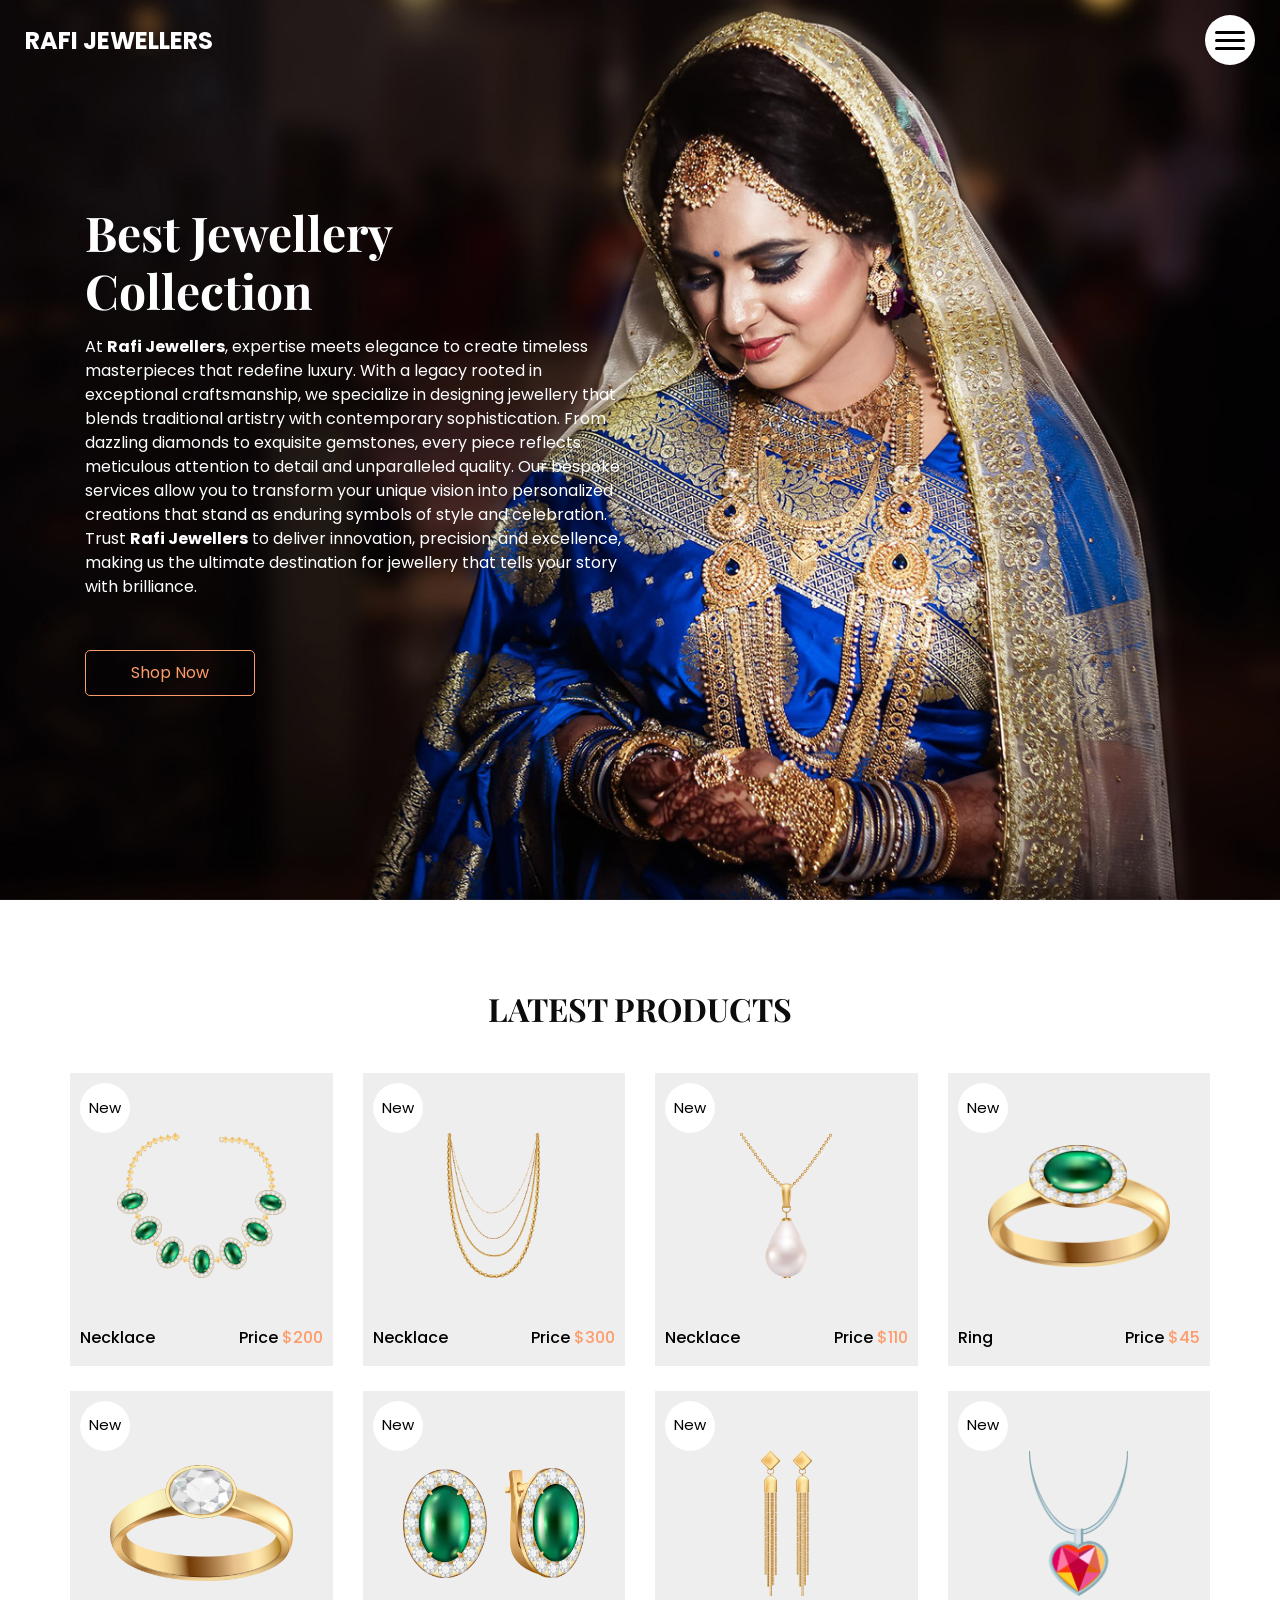
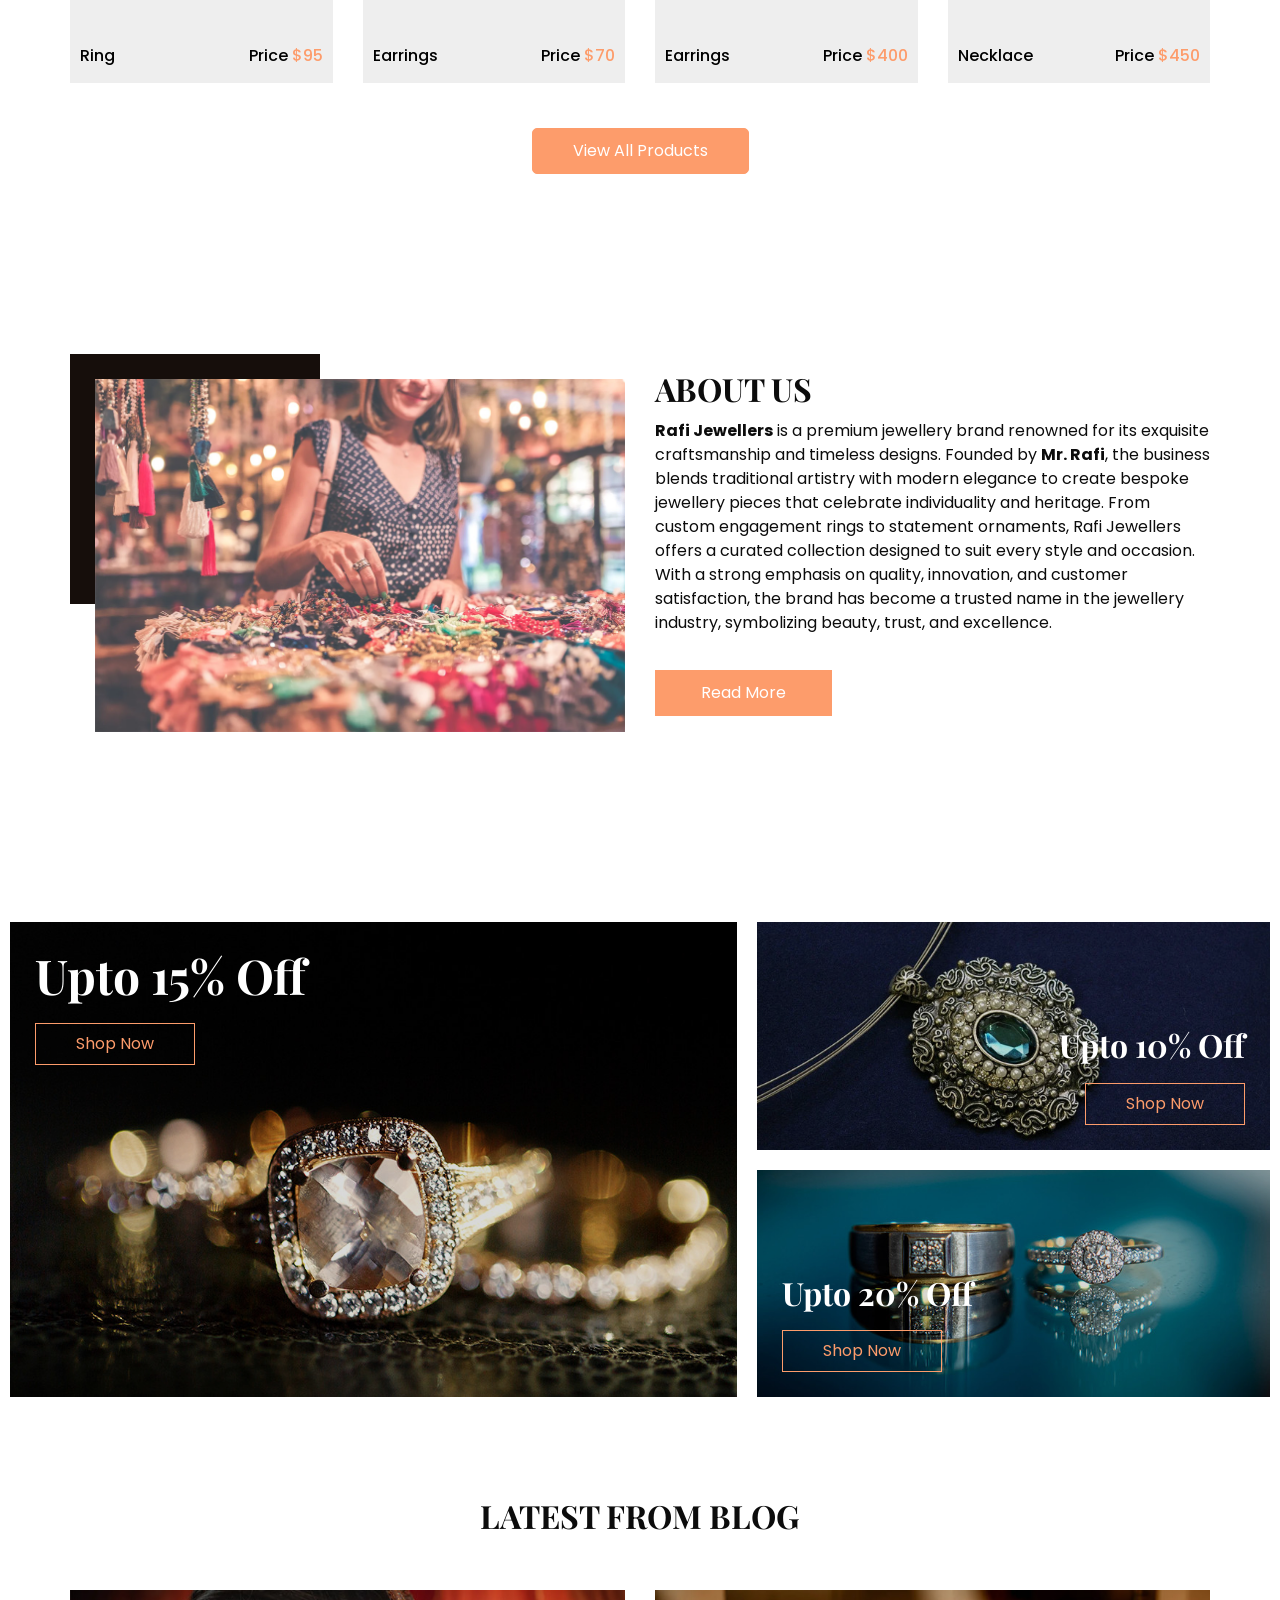
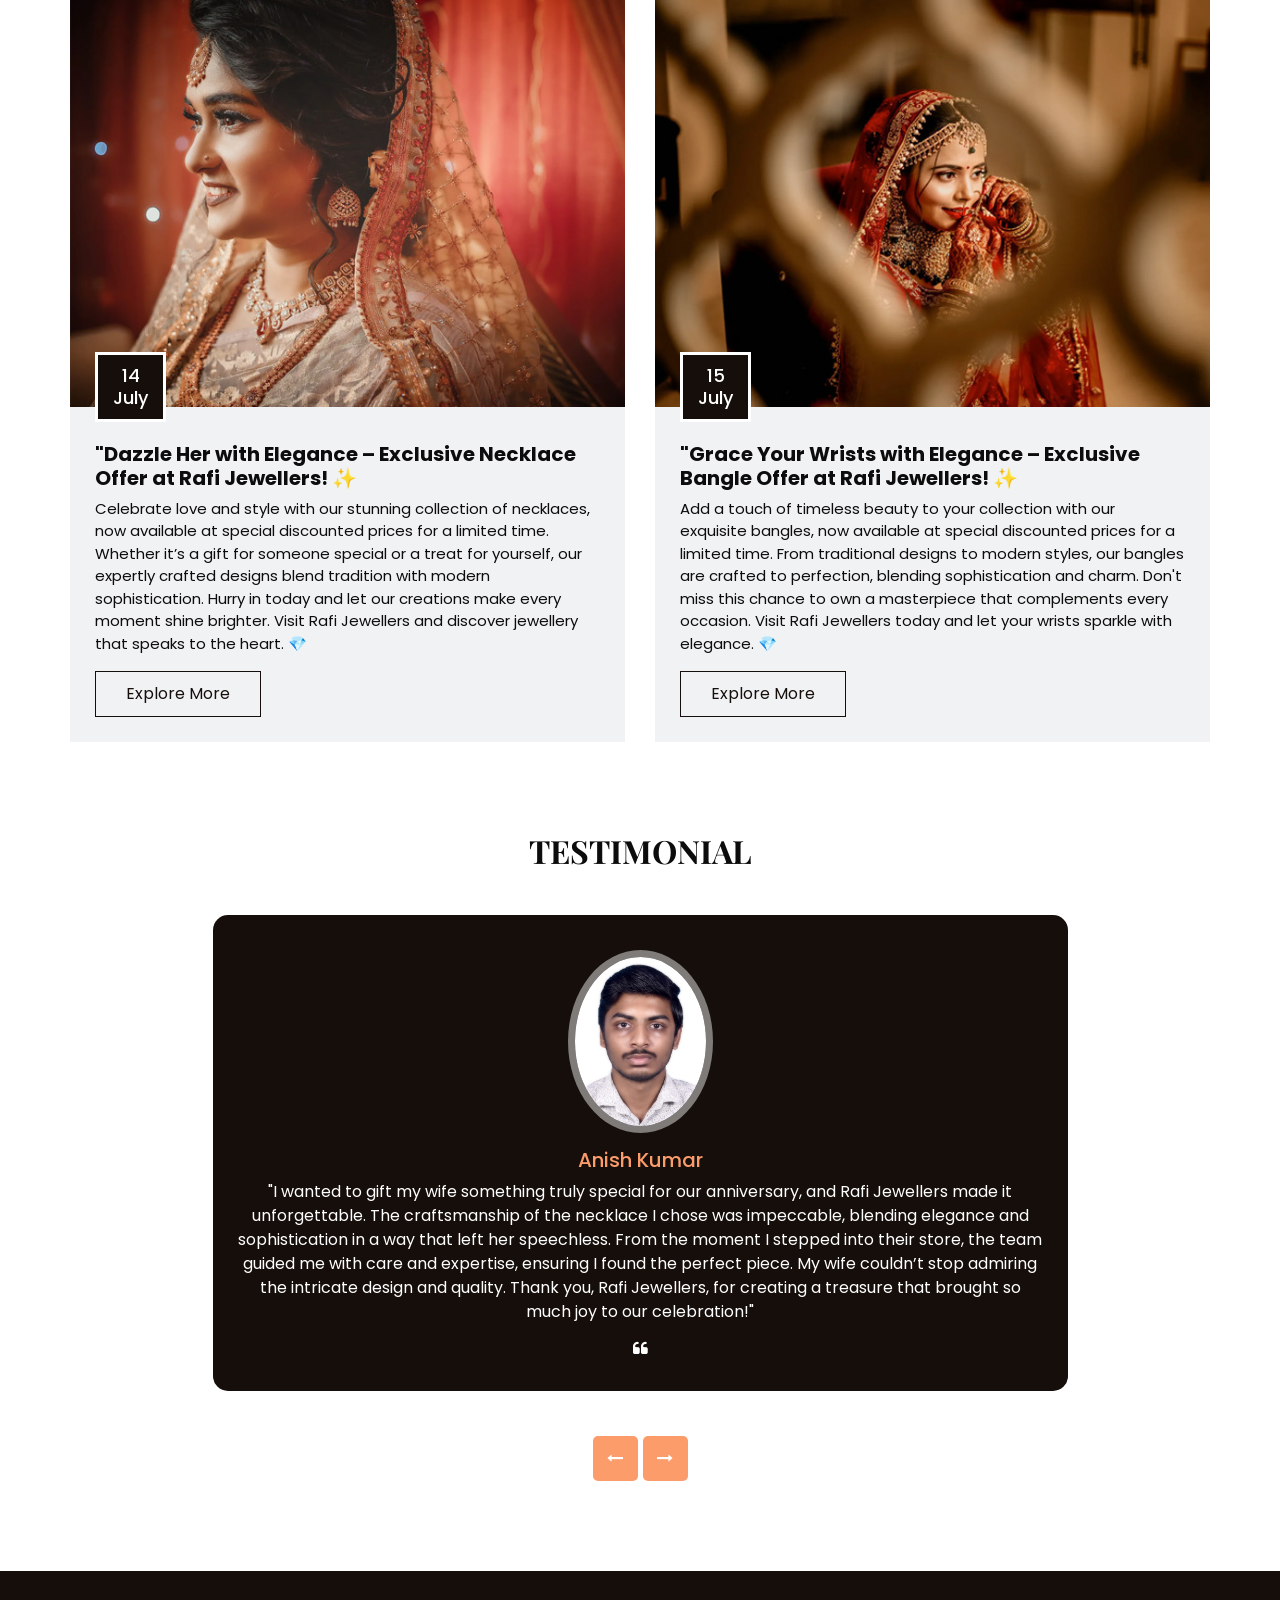
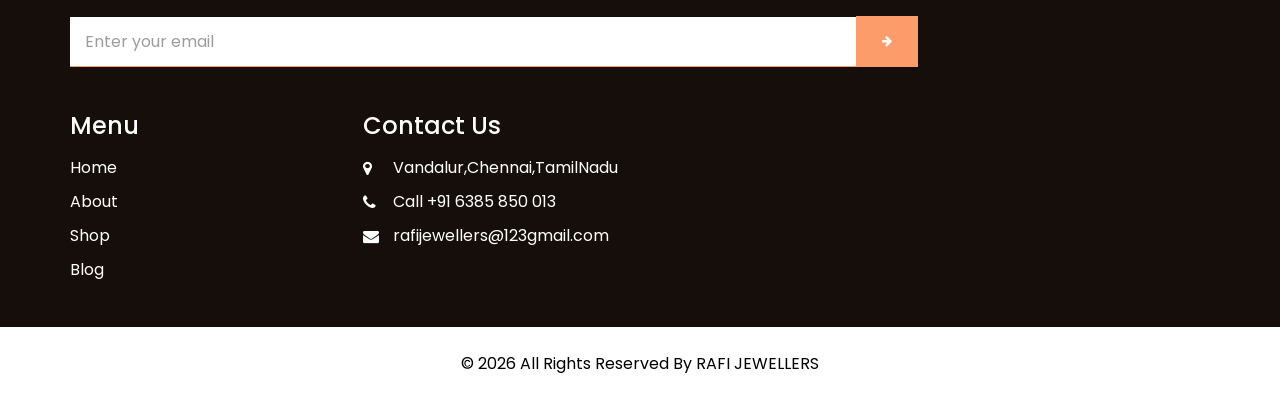
<file: RAFI JEWELLERY/RAFI JEWELLERY FRONTEND/index.html>
<!DOCTYPE html>
<html>

<head>
  <!-- Basic -->
  <meta charset="utf-8" />
  <meta http-equiv="X-UA-Compatible" content="IE=edge" />
  <!-- Mobile Metas -->
  <meta name="viewport" content="width=device-width, initial-scale=1, shrink-to-fit=no" />
  <!-- Site Metas -->
  <link rel="icon" href="images/favicon.png" type="image/gif" />
  <meta name="keywords" content="" />
  <meta name="description" content="" />
  <meta name="author" content="" />

  <title>RAFI JEWELLERS</title>

  <!-- bootstrap core css -->
  <link rel="stylesheet" type="text/css" href="css/bootstrap.css" />
  <!-- font awesome style -->
  <link href="css/font-awesome.min.css" rel="stylesheet" />
  <!-- Custom styles for this template -->
  <link href="css/style.css" rel="stylesheet" />
  <!-- responsive style -->
  <link href="css/responsive.css" rel="stylesheet" />

</head>

<body>

  <!-- header section strats -->
  <header class="header_section">
    <div class="container-fluid">
      <nav class="navbar navbar-expand-lg custom_nav-container">
        <a class="navbar-brand" href="index.html">
          <span>
            RAFI JEWELLERS
          </span>
        </a>
        <div class="" id="">

          <div class="custom_menu-btn">
            <button onclick="openNav()">
              <span class="s-1"> </span>
              <span class="s-2"> </span>
              <span class="s-3"> </span>
            </button>
            <div id="myNav" class="overlay">
              <div class="overlay-content">
                <a href="index.html">Home</a>
                <a href="about.html">About</a>
                <a href="shop.html">Shop</a>
                <a href="blog.html">Blog</a>
              </div>
            </div>
          </div>

        </div>
      </nav>
    </div>
  </header>
  <!-- end header section -->

  <!-- slider section -->
  <section class="slider_section position-relative">
    <div class="slider_bg_box">
      <img src="images/slider-bg.jpg" alt="">
    </div>
    <div class="slider_bg"></div>
    <div class="container">
      <div class="col-md-9 col-lg-8">
        <div class="detail-box">
          <h1>
            Best Jewellery
            <br> Collection
          </h1>
          <p>
            At <strong>Rafi Jewellers</strong>, expertise meets elegance to create timeless masterpieces that redefine luxury. With a legacy rooted in exceptional craftsmanship, we specialize in designing jewellery that blends traditional artistry with contemporary sophistication. From dazzling diamonds to exquisite gemstones, every piece reflects meticulous attention to detail and unparalleled quality. Our bespoke services allow you to transform your unique vision into personalized creations that stand as enduring symbols of style and celebration. Trust <strong>Rafi Jewellers</strong> to deliver innovation, precision, and excellence, making us the ultimate destination for jewellery that tells your story with brilliance.
          </p>
          <div>
            <a href="shop.html" class="slider-link">
              Shop Now
            </a>
          </div>
        </div>
      </div>
    </div>
  </section>
  <!-- end slider section -->

  <!-- shop section -->

  <section class="shop_section layout_padding">
    <div class="container">
      <div class="heading_container heading_center">
        <h2>
          Latest Products
        </h2>
      </div>
      <div class="row">
        <div class="col-sm-6 col-md-4 col-lg-3">
          <div class="box">
            <a href="">
              <div class="img-box">
                <img src="images/p1.png" alt="">
              </div>
              <div class="detail-box">
                <h6>
                  Necklace
                </h6>
                <h6>
                  Price
                  <span>
                    $200
                  </span>
                </h6>
              </div>
              <div class="new">
                <span>
                  New
                </span>
              </div>
            </a>
          </div>
        </div>
        <div class="col-sm-6 col-md-4 col-lg-3">
          <div class="box">
            <a href="">
              <div class="img-box">
                <img src="images/p2.png" alt="">
              </div>
              <div class="detail-box">
                <h6>
                  Necklace
                </h6>
                <h6>
                  Price
                  <span>
                    $300
                  </span>
                </h6>
              </div>
              <div class="new">
                <span>
                  New
                </span>
              </div>
            </a>
          </div>
        </div>
        <div class="col-sm-6 col-md-4 col-lg-3">
          <div class="box">
            <a href="">
              <div class="img-box">
                <img src="images/p3.png" alt="">
              </div>
              <div class="detail-box">
                <h6>
                  Necklace
                </h6>
                <h6>
                  Price
                  <span>
                    $110
                  </span>
                </h6>
              </div>
              <div class="new">
                <span>
                  New
                </span>
              </div>
            </a>
          </div>
        </div>
        <div class="col-sm-6 col-md-4 col-lg-3">
          <div class="box">
            <a href="">
              <div class="img-box">
                <img src="images/p4.png" alt="">
              </div>
              <div class="detail-box">
                <h6>
                  Ring
                </h6>
                <h6>
                  Price
                  <span>
                    $45
                  </span>
                </h6>
              </div>
              <div class="new">
                <span>
                  New
                </span>
              </div>
            </a>
          </div>
        </div>
        <div class="col-sm-6 col-md-4 col-lg-3">
          <div class="box">
            <a href="">
              <div class="img-box">
                <img src="images/p5.png" alt="">
              </div>
              <div class="detail-box">
                <h6>
                  Ring
                </h6>
                <h6>
                  Price
                  <span>
                    $95
                  </span>
                </h6>
              </div>
              <div class="new">
                <span>
                  New
                </span>
              </div>
            </a>
          </div>
        </div>
        <div class="col-sm-6 col-md-4 col-lg-3">
          <div class="box">
            <a href="">
              <div class="img-box">
                <img src="images/p6.png" alt="">
              </div>
              <div class="detail-box">
                <h6>
                  Earrings
                </h6>
                <h6>
                  Price
                  <span>
                    $70
                  </span>
                </h6>
              </div>
              <div class="new">
                <span>
                  New
                </span>
              </div>
            </a>
          </div>
        </div>
        <div class="col-sm-6 col-md-4 col-lg-3">
          <div class="box">
            <a href="">
              <div class="img-box">
                <img src="images/p7.png" alt="">
              </div>
              <div class="detail-box">
                <h6>
                  Earrings
                </h6>
                <h6>
                  Price
                  <span>
                    $400
                  </span>
                </h6>
              </div>
              <div class="new">
                <span>
                  New
                </span>
              </div>
            </a>
          </div>
        </div>
        <div class="col-sm-6 col-md-4 col-lg-3">
          <div class="box">
            <a href="">
              <div class="img-box">
                <img src="images/p8.png" alt="">
              </div>
              <div class="detail-box">
                <h6>
                  Necklace
                </h6>
                <h6>
                  Price
                  <span>
                    $450
                  </span>
                </h6>
              </div>
              <div class="new">
                <span>
                  New
                </span>
              </div>
            </a>
          </div>
        </div>
      </div>
      <div class="btn-box">
        <a href="shop.html">
          View All Products
        </a>
      </div>
    </div>
  </section>

  <!-- end shop section -->
  <!-- about section -->

  <section class="about_section  layout_padding">
    <div class="container">
      <div class="row">
        <div class="col-md-6">
          <div class="img-box">
            <img src="images/about-img.jpg" alt="">
          </div>
        </div>
        <div class="col-md-6">
          <div class="detail-box">
            <div class="heading_container">
              <h2>
                About Us
              </h2>
            </div>
            <p>
              <strong>Rafi Jewellers</strong> is a premium jewellery brand renowned for its exquisite craftsmanship and timeless designs. Founded by <strong>Mr. Rafi</strong>, the business blends traditional artistry with modern elegance to create bespoke jewellery pieces that celebrate individuality and heritage. From custom engagement rings to statement ornaments, Rafi Jewellers offers a curated collection designed to suit every style and occasion. With a strong emphasis on quality, innovation, and customer satisfaction, the brand has become a trusted name in the jewellery industry, symbolizing beauty, trust, and excellence.
            </p>
            <a href="aboutOwner.html">
              Read More
            </a>

          </div>
        </div>
      </div>
    </div>
  </section>

  <!-- end about section -->
  
  <!-- offer section -->

  <section class="offer_section layout_padding">
    <div class="container-fluid">
      <div class="row">
        <div class="col-md-7 px-0">
          <div class="box offer-box1">
            <img src="images/o1.jpg" alt="">
            <div class="detail-box">
              <h2>
                Upto 15% Off
              </h2>
              <a href="shop.html">
                Shop Now
              </a>
            </div>
          </div>
        </div>
        <div class="col-md-5 px-0">
          <div class="box offer-box2">
            <img src="images/o2.jpg" alt="">
            <div class="detail-box">
              <h2>
                Upto 10% Off
              </h2>
              <a href="shop.html">
                Shop Now
              </a>
            </div>
          </div>
          <div class="box offer-box3">
            <img src="images/o3.jpg" alt="">
            <div class="detail-box">
              <h2>
                Upto 20% Off
              </h2>
              <a href="shop.html">
                Shop Now
              </a>
            </div>
          </div>
        </div>
      </div>
    </div>
  </section>

  <!-- end offer section -->

  <!-- blog section -->

  <section class="blog_section ">
    <div class="container">
      <div class="heading_container">
        <h2>
          Latest From Blog
        </h2>
      </div>
      <div class="row">
        <div class="col-md-6">
          <div class="box">
            <div class="img-box">
              <img src="images/b2.jpg" alt="">
              <h4 class="blog_date">
                14 <br>
                July
              </h4>
            </div>
            <div class="detail-box">
              <h5>
                "Dazzle Her with Elegance – Exclusive Necklace Offer at Rafi Jewellers! ✨
              </h5>
              <p>
                Celebrate love and style with our stunning collection of necklaces, now available at special discounted prices for a limited time. Whether it’s a gift for someone special or a treat for yourself, our expertly crafted designs blend tradition with modern sophistication.

Hurry in today and let our creations make every moment shine brighter. Visit Rafi Jewellers and discover jewellery that speaks to the heart. 💎
              </p>
              <a href="shop.html">
                Explore More
              </a>
            </div>
          </div>
        </div>
        <div class="col-md-6">
          <div class="box">
            <div class="img-box">
              <img src="images/b1.jpg" alt="">
              <h4 class="blog_date">
                15 <br>
                July
              </h4>
            </div>
            <div class="detail-box">
              <h5>
                "Grace Your Wrists with Elegance – Exclusive Bangle Offer at Rafi Jewellers! ✨
              </h5>
              <p>
                Add a touch of timeless beauty to your collection with our exquisite bangles, now available at special discounted prices for a limited time. From traditional designs to modern styles, our bangles are crafted to perfection, blending sophistication and charm.

                Don't miss this chance to own a masterpiece that complements every occasion. Visit Rafi Jewellers today and let your wrists sparkle with elegance. 💎
              </p>
              <a href="shop.html">
                Explore More
              </a>
            </div>
          </div>
        </div>
      </div>
    </div>
  </section>

  <!-- end blog section -->

  <!-- client section -->

  <section class="client_section layout_padding">
    <div class="container">
      <div class="heading_container">
        <h2>
          Testimonial
        </h2>
      </div>
      <div id="carouselExample2Controls" class="carousel slide" data-ride="carousel">
        <div class="carousel-inner">
          <div class="carousel-item active">
            <div class="row">
              <div class="col-md-11 col-lg-10 mx-auto">
                <div class="box">
                  <div class="img-box">
                    <img src="images/220081601007.jpeg.jpg" alt="" />
                  </div>
                  <div class="detail-box">
                    <div class="name">
                      <h6>
                        Anish Kumar
                      </h6>
                    </div>
                    <p>
                      "I wanted to gift my wife something truly special for our anniversary, and Rafi Jewellers made it unforgettable. The craftsmanship of the necklace I chose was impeccable, blending elegance and sophistication in a way that left her speechless. From the moment I stepped into their store, the team guided me with care and expertise, ensuring I found the perfect piece. My wife couldn’t stop admiring the intricate design and quality. Thank you, Rafi Jewellers, for creating a treasure that brought so much joy to our celebration!"
                    </p>
                    <i class="fa fa-quote-left" aria-hidden="true"></i>
                  </div>
                </div>
              </div>
            </div>
          </div>
          <div class="carousel-item">
            <div class="row">
              <div class="col-md-11 col-lg-10 mx-auto">
                <div class="box">
                  <div class="img-box">
                    <img src="images/220081601066.jpeg.jpg" alt="" />
                  </div>
                  <div class="detail-box">
                    <div class="name">
                      <h6>
                        Syed Suhail Ahmed
                      </h6>
                    </div>
                    <p>
                      "I wanted to gift my wife something truly special for our anniversary, and Rafi Jewellers made it unforgettable. The craftsmanship of the necklace I chose was impeccable, blending elegance and sophistication in a way that left her speechless. From the moment I stepped into their store, the team guided me with care and expertise, ensuring I found the perfect piece. My wife couldn’t stop admiring the intricate design and quality. Thank you, Rafi Jewellers, for creating a treasure that brought so much joy to our celebration!"
                    </p>
                    <i class="fa fa-quote-left" aria-hidden="true"></i>
                  </div>
                </div>
              </div>
            </div>
          </div>
          <div class="carousel-item">
            <div class="row">
              <div class="col-md-11 col-lg-10 mx-auto">
                <div class="box">
                  <div class="img-box">
                    <img src="images/Faadhil.png" alt="" />
                  </div>
                  <div class="detail-box">
                    <div class="name">
                      <h6>
                        Faadhil
                      </h6>
                    </div>
                    <p>
                      "I wanted to gift my wife something truly special for our anniversary, and Rafi Jewellers made it unforgettable. The craftsmanship of the necklace I chose was impeccable, blending elegance and sophistication in a way that left her speechless. From the moment I stepped into their store, the team guided me with care and expertise, ensuring I found the perfect piece. My wife couldn’t stop admiring the intricate design and quality. Thank you, Rafi Jewellers, for creating a treasure that brought so much joy to our celebration!"
                    </p>
                    <i class="fa fa-quote-left" aria-hidden="true"></i>
                  </div>
                </div>
              </div>
            </div>
          </div>
        </div>
        <div class="carousel_btn-container">
          <a class="carousel-control-prev" href="#carouselExample2Controls" role="button" data-slide="prev">
            <i class="fa fa-long-arrow-left" aria-hidden="true"></i>
            <span class="sr-only">Previous</span>
          </a>
          <a class="carousel-control-next" href="#carouselExample2Controls" role="button" data-slide="next">
            <i class="fa fa-long-arrow-right" aria-hidden="true"></i>
            <span class="sr-only">Next</span>
          </a>
        </div>
      </div>
    </div>
  </section>

  <!-- end client section -->
  
  <!-- info section -->
  <section class="info_section layout_padding2">
    <div class="container">
      <div class="row info_form_social_row">
        <div class="col-md-8 col-lg-9">
          <div class="info_form" >
            <form action="">
              <input style="color: black !important;" id="lolInput" type="email" required="@" placeholder="Enter your email">
              <button id="lol" onclick="alertMessage()">
                <i class="fa fa-arrow-right" aria-hidden="true"></i>
              </button>
            </form>
            <script>
                function alertMessage()
                {
                    var lolButton=document.getElementById("lol")
                    var lolInput=document.getElementById("lolInput").value
                    if(lolInput==="")
                    {
                        alert("pls enter your Email")
                    }
                    else
                    {
                        
                       alert(`Dear response We got your response from ${lolInput}.Our Team will get back to you shortly `)

                            
                        
                    }
                }
                    
            </script>
          </div>
        </div>
      </div>
      <div class="row info_main_row">
        <div class="col-md-6 col-lg-3">
          <div class="info_links">
            <h4>
              Menu
            </h4>
            <div class="info_links_menu">
              <a href="index.html">Home</a>
              <a href="about.html">About</a>
              <a href="shop.html">Shop</a>
              <a href="blog.html">Blog</a>
            </div>
          </div>
        </div>
     
       
        <div class="col-md-6 col-lg-3">
          <h4>
            Contact Us
          </h4>
          <div class="info_contact">
            <a href="">
              <i class="fa fa-map-marker" aria-hidden="true"></i>
              <span>
                Vandalur,Chennai,TamilNadu
              </span>
            </a>
            <a href="">
              <i class="fa fa-phone" aria-hidden="true"></i>
              <span>
                Call +91 6385 850 013
              </span>
            </a>
            <a href="">
              <i class="fa fa-envelope"></i>
              <span>
                rafijewellers@123gmail.com
              </span>
            </a>
          </div>
        </div>
      </div>
    </div>
  </section>

  <!-- end info_section -->


  <!-- footer section -->
  <footer class="footer_section">
    <div class="container">
      <p>
        &copy; <span id="displayYear"></span> All Rights Reserved By RAFI JEWELLERS
       
      </p>
    </div>
  </footer>
  <!-- footer section -->


  <!-- jQery -->
  <script src="js/jquery-3.4.1.min.js"></script>
  <!-- bootstrap js -->
  <script src="js/bootstrap.js"></script>
  <!-- custom js -->
  <script src="js/custom.js"></script>

</body>

</html>
</body>
</html>
</file>
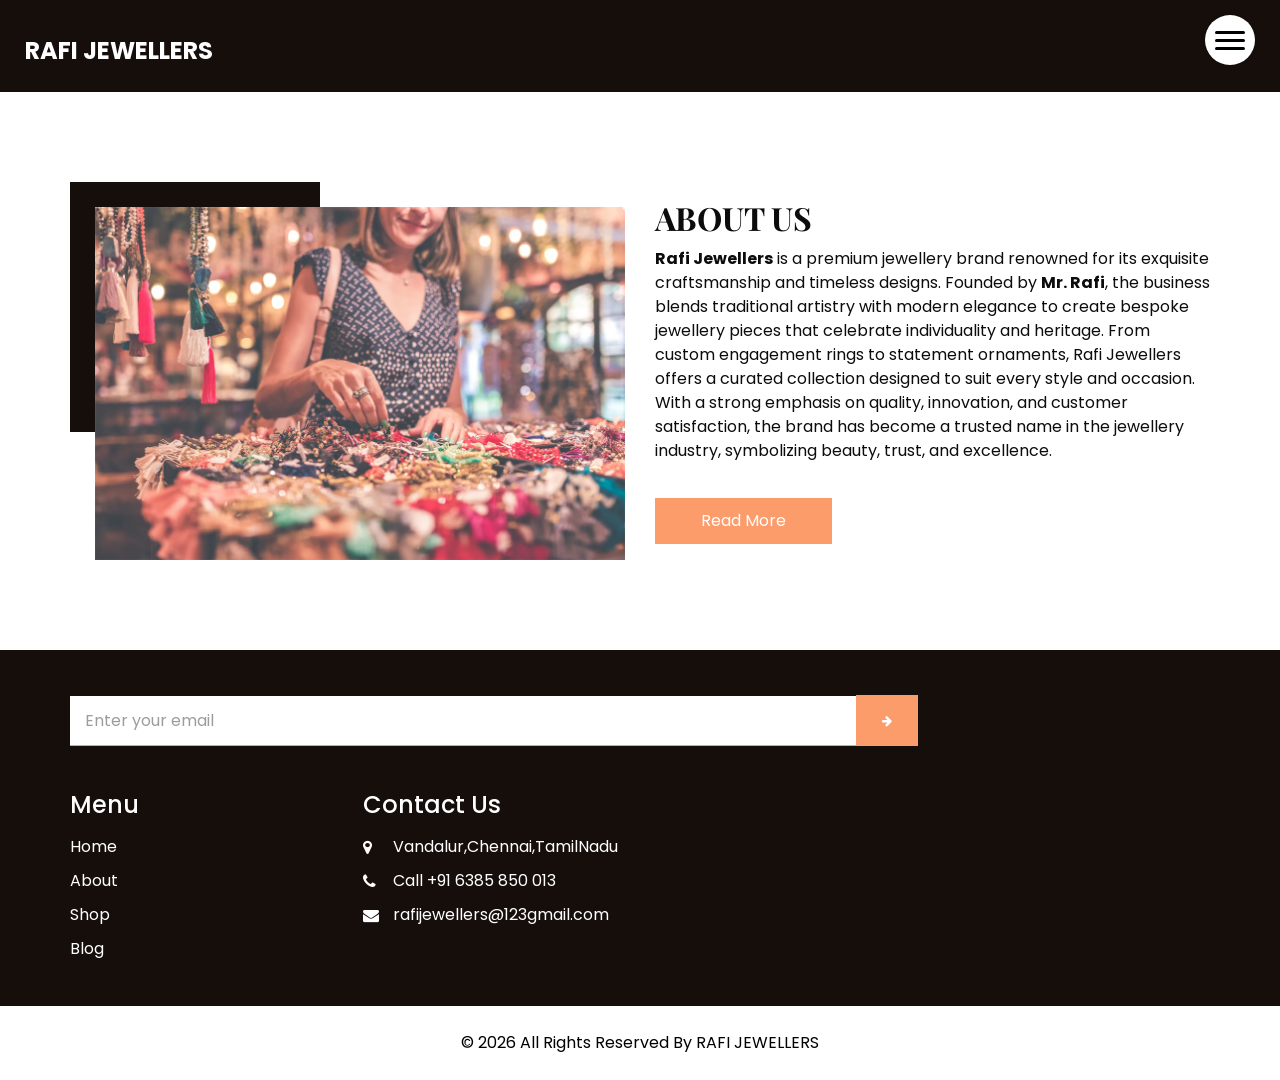
<file: RAFI JEWELLERY/RAFI JEWELLERY FRONTEND/about.html>
<!DOCTYPE html>
<html>

<head>
  <!-- Basic -->
  <meta charset="utf-8" />
  <meta http-equiv="X-UA-Compatible" content="IE=edge" />
  <!-- Mobile Metas -->
  <meta name="viewport" content="width=device-width, initial-scale=1, shrink-to-fit=no" />
  <!-- Site Metas -->
  <link rel="icon" href="images/favicon.png" type="image/gif" />
  <meta name="keywords" content="" />
  <meta name="description" content="" />
  <meta name="author" content="" />

  <title>RAFI JEWELLERS</title>

  <!-- bootstrap core css -->
  <link rel="stylesheet" type="text/css" href="css/bootstrap.css" />
  <!-- font awesome style -->
  <link href="css/font-awesome.min.css" rel="stylesheet" />
  <!-- Custom styles for this template -->
  <link href="css/style.css" rel="stylesheet" />
  <!-- responsive style -->
  <link href="css/responsive.css" rel="stylesheet" />

</head>

<body>

  <!-- header section strats -->
  <header class="header_section innerpage_header">
    <div class="container-fluid">
      <nav class="navbar navbar-expand-lg custom_nav-container">
        <a class="navbar-brand" href="index.html">
          <span>
            RAFI JEWELLERS
          </span>
        </a>
        <div class="" id="">

          <div class="custom_menu-btn">
            <button onclick="openNav()">
              <span class="s-1"> </span>
              <span class="s-2"> </span>
              <span class="s-3"> </span>
            </button>
            <div id="myNav" class="overlay">
              <div class="overlay-content">
                <a href="index.html">Home</a>
                <a href="about.html">About</a>
                <a href="shop.html">Shop</a>
                <a href="blog.html">Blog</a>
              </div>
            </div>
          </div>

        </div>
      </nav>
    </div>
  </header>
  <!-- end header section -->

  <!-- about section -->

  <section class="about_section  layout_padding">
    <div class="container">
      <div class="row">
        <div class="col-md-6">
          <div class="img-box">
            <img src="images/about-img.jpg" alt="">
          </div>
        </div>
        <div class="col-md-6">
          <div class="detail-box">
            <div class="heading_container">
              <h2>
                About Us
              </h2>
            </div>
            <p>
              <strong>Rafi Jewellers</strong> is a premium jewellery brand renowned for its exquisite craftsmanship and timeless designs. Founded by <strong>Mr. Rafi</strong>, the business blends traditional artistry with modern elegance to create bespoke jewellery pieces that celebrate individuality and heritage. From custom engagement rings to statement ornaments, Rafi Jewellers offers a curated collection designed to suit every style and occasion. With a strong emphasis on quality, innovation, and customer satisfaction, the brand has become a trusted name in the jewellery industry, symbolizing beauty, trust, and excellence.
            </p>
            <a href="aboutOwner.html">
              Read More
            </a>

          </div>
        </div>
      </div>
    </div>
  </section>

  <!-- end about section -->
  
  <!-- info section -->
  <section class="info_section layout_padding2">
    <div class="container">
      <div class="row info_form_social_row">
        <div class="col-md-8 col-lg-9">
          <div class="info_form" >
            <form action="">
              <input style="color: black !important;" id="lolInput" type="email" required="@" placeholder="Enter your email">
              <button id="lol" onclick="alertMessage()">
                <i class="fa fa-arrow-right" aria-hidden="true"></i>
              </button>
            </form>
            <script>
                function alertMessage()
                {
                    var lolButton=document.getElementById("lol")
                    var lolInput=document.getElementById("lolInput").value
                    if(lolInput==="")
                    {
                        alert("pls enter your Email")
                    }
                    else
                    {
                        
                       alert(`Dear response We got your response from ${lolInput}.Our Team will get back to you shortly `)

                            
                        
                    }
                }
                    
            </script>
          </div>
        </div>
      </div>
      <div class="row info_main_row">
        <div class="col-md-6 col-lg-3">
          <div class="info_links">
            <h4>
              Menu
            </h4>
            <div class="info_links_menu">
              <a href="index.html">Home</a>
              <a href="about.html">About</a>
              <a href="shop.html">Shop</a>
              <a href="blog.html">Blog</a>
            </div>
          </div>
        </div>
     
       
        <div class="col-md-6 col-lg-3">
          <h4>
            Contact Us
          </h4>
          <div class="info_contact">
            <a href="">
              <i class="fa fa-map-marker" aria-hidden="true"></i>
              <span>
                Vandalur,Chennai,TamilNadu
              </span>
            </a>
            <a href="">
              <i class="fa fa-phone" aria-hidden="true"></i>
              <span>
                Call +91 6385 850 013
              </span>
            </a>
            <a href="">
              <i class="fa fa-envelope"></i>
              <span>
                rafijewellers@123gmail.com
              </span>
            </a>
          </div>
        </div>
      </div>
    </div>
  </section>

  <!-- end info_section -->


  <!-- footer section -->
  <footer class="footer_section">
    <div class="container">
      <p>
        &copy; <span id="displayYear"></span> All Rights Reserved By RAFI JEWELLERS
       
      </p>
    </div>
  </footer>
  <!-- footer section -->


  <!-- jQery -->
  <script src="js/jquery-3.4.1.min.js"></script>
  <!-- bootstrap js -->
  <script src="js/bootstrap.js"></script>
  <!-- custom js -->
  <script src="js/custom.js"></script>

</body>

</html>
</body>
</html>
</file>
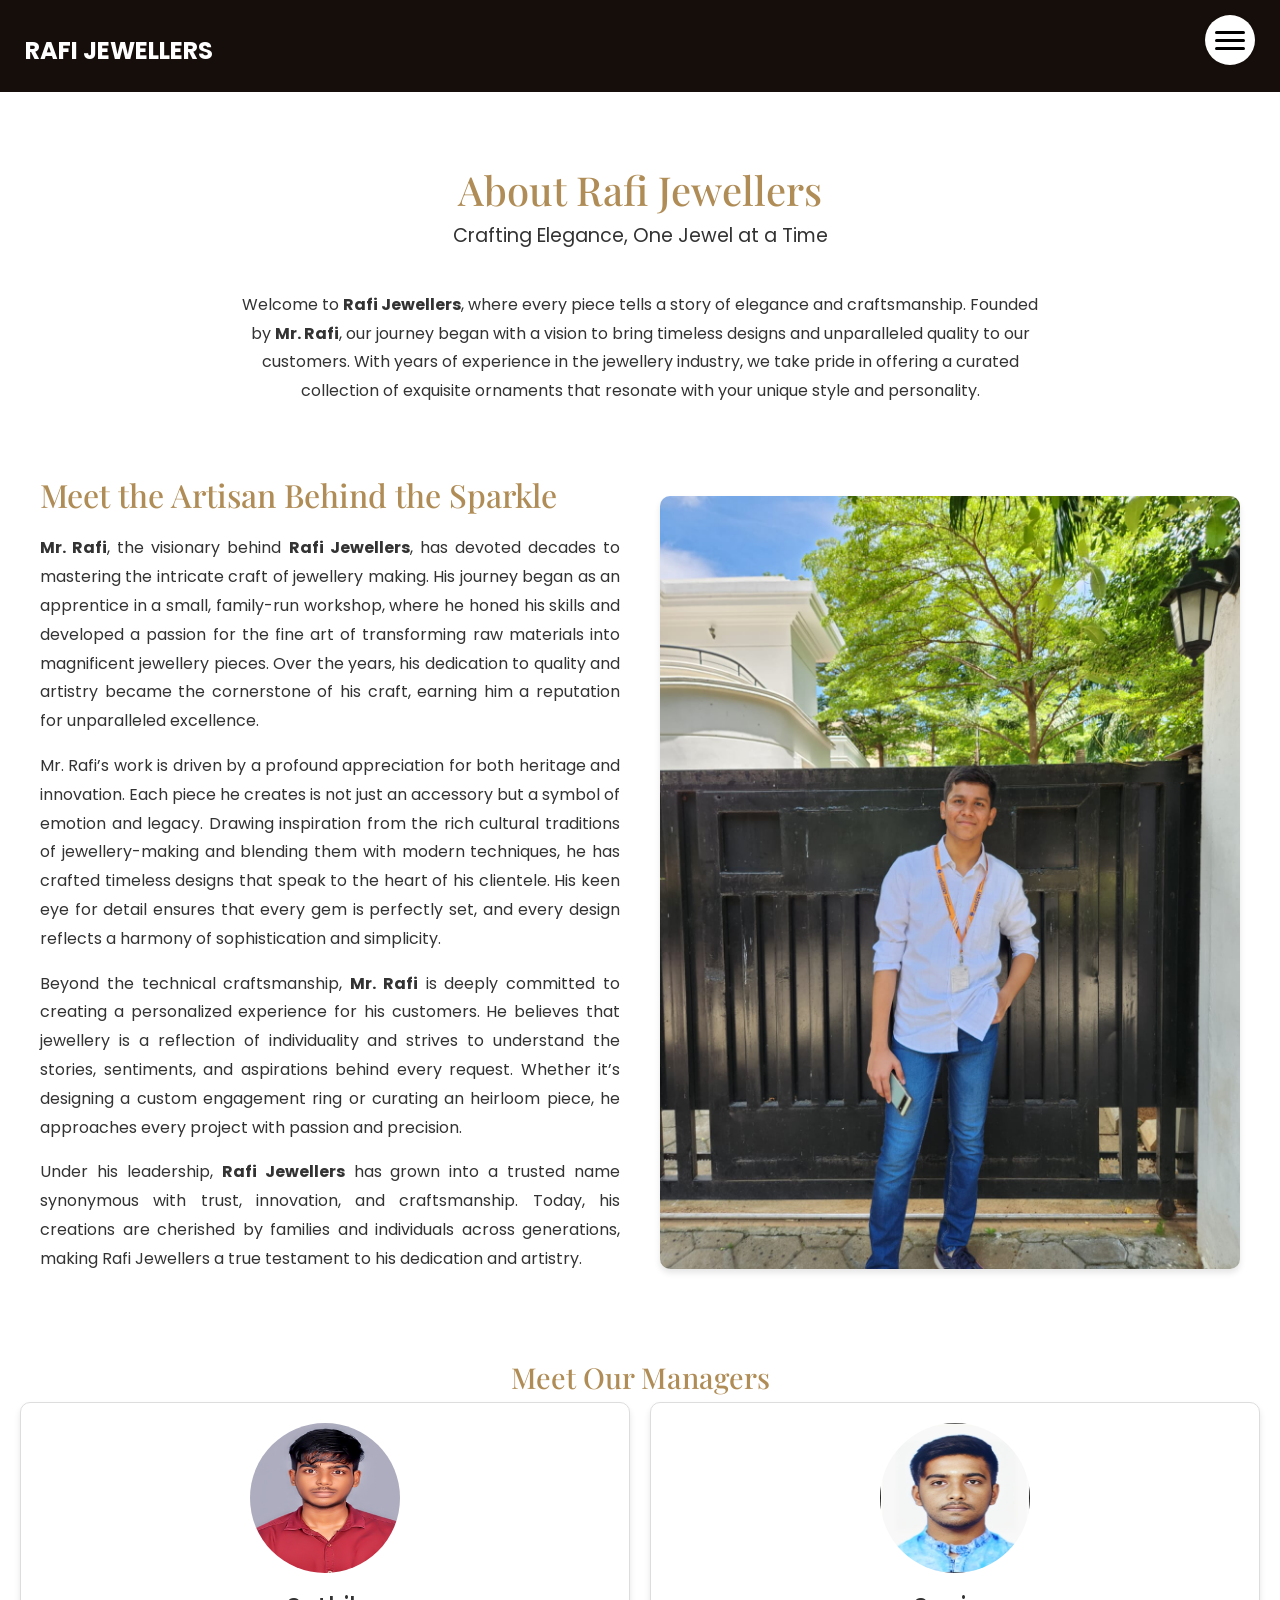
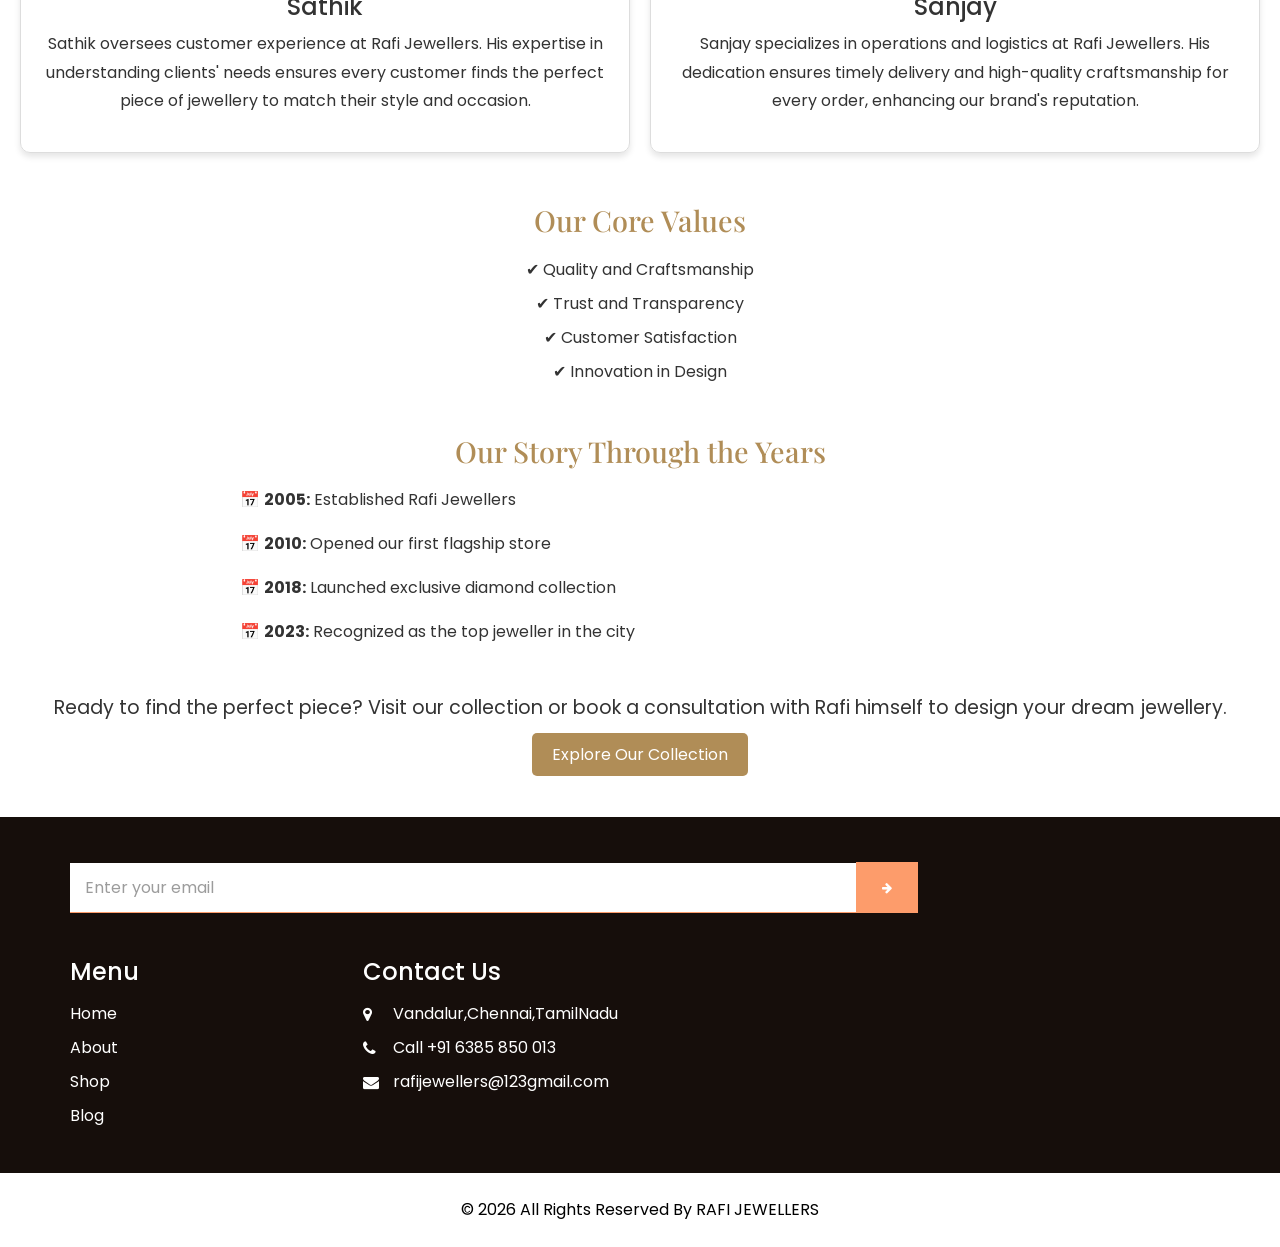
<file: RAFI JEWELLERY/RAFI JEWELLERY FRONTEND/aboutOwner.html>
<!DOCTYPE html>
<html>

<head>
  <!-- Basic -->
  <meta charset="utf-8" />
  <meta http-equiv="X-UA-Compatible" content="IE=edge" />
  <!-- Mobile Metas -->
  <meta name="viewport" content="width=device-width, initial-scale=1, shrink-to-fit=no" />
  <!-- Site Metas -->
  <link rel="icon" href="images/favicon.png" type="image/gif" />
  <meta name="keywords" content="" />
  <meta name="description" content="" />
  <meta name="author" content="" />

  <title>RAFI JEWELLERS</title>

  <!-- bootstrap core css -->
  <link rel="stylesheet" type="text/css" href="css/bootstrap.css" />
  <!-- font awesome style -->
  <link href="css/font-awesome.min.css" rel="stylesheet" />
  <!-- Custom styles for this template -->
  <link href="css/style.css" rel="stylesheet" />
  <!-- responsive style -->
  <link href="css/responsive.css" rel="stylesheet" />

</head>

<body>

  <!-- header section strats -->
  <header class="header_section innerpage_header">
    <div class="container-fluid">
      <nav class="navbar navbar-expand-lg custom_nav-container">
        <a class="navbar-brand" href="index.html">
          <span>
            RAFI JEWELLERS
          </span>
        </a>
        <div class="" id="">

          <div class="custom_menu-btn">
            <button onclick="openNav()">
              <span class="s-1"> </span>
              <span class="s-2"> </span>
              <span class="s-3"> </span>
            </button>
            <div id="myNav" class="overlay">
              <div class="overlay-content">
                <a href="index.html">Home</a>
                <a href="about.html">About</a>
                <a href="shop.html">Shop</a>
                <a href="blog.html">Blog</a>
              </div>
            </div>
          </div>

        </div>
      </nav>
    </div>
  </header>
  <!-- end header section -->




<br>
<section id="about-us" style="background-color: #ffffff; color: #333; padding: 50px 20px;">
    <!-- Header Section -->
    <div class="about-header" style="text-align: center; margin-bottom: 40px;">
      <h1 style="font-size: 2.5rem; color: #b08d57;">About Rafi Jewellers</h1>
      <p style="font-size: 1.2rem;">Crafting Elegance, One Jewel at a Time</p>
    </div>
  
    <!-- Introduction Section -->
    <div class="about-intro" style="max-width: 800px; margin: 0 auto; text-align: center;">
      <p style="font-size: 1rem; line-height: 1.8;">
        Welcome to <strong>Rafi Jewellers</strong>, where every piece tells a story of elegance and craftsmanship. 
        Founded by <strong>Mr. Rafi</strong>, our journey began with a vision to bring timeless designs and 
        unparalleled quality to our customers. With years of experience in the jewellery industry, we take pride in 
        offering a curated collection of exquisite ornaments that resonate with your unique style and personality.
      </p>
    </div>
  
    <!-- Owner Highlight Section -->
    <div class="about-owner" style="display: flex; align-items: center; justify-content: space-between; margin: 50px 0; flex-wrap: wrap;">
        <!-- Owner Text -->
        <div class="owner-text" style="flex: 1; padding: 20px; min-width: 300px; box-sizing: border-box;">
          <h2 style="font-size: 2rem; color: #b08d57; margin-bottom: 20px;">Meet the Artisan Behind the Sparkle</h2>
          <p style="font-size: 1rem; line-height: 1.8; text-align: justify; color: #333;">
            <strong>Mr. Rafi</strong>, the visionary behind <strong>Rafi Jewellers</strong>, has devoted decades to mastering the intricate craft of jewellery making. 
            His journey began as an apprentice in a small, family-run workshop, where he honed his skills and developed a passion for the fine art of transforming 
            raw materials into magnificent jewellery pieces. Over the years, his dedication to quality and artistry became the cornerstone of his craft, earning 
            him a reputation for unparalleled excellence.
          </p>
          <p style="font-size: 1rem; line-height: 1.8; text-align: justify; color: #333;">
            Mr. Rafi’s work is driven by a profound appreciation for both heritage and innovation. Each piece he creates is not just an accessory but a symbol 
            of emotion and legacy. Drawing inspiration from the rich cultural traditions of jewellery-making and blending them with modern techniques, 
            he has crafted timeless designs that speak to the heart of his clientele. His keen eye for detail ensures that every gem is perfectly set, and every design 
            reflects a harmony of sophistication and simplicity.
          </p>
          <p style="font-size: 1rem; line-height: 1.8; text-align: justify; color: #333;">
            Beyond the technical craftsmanship, <strong>Mr. Rafi</strong> is deeply committed to creating a personalized experience for his customers. He believes 
            that jewellery is a reflection of individuality and strives to understand the stories, sentiments, and aspirations behind every request. Whether it’s 
            designing a custom engagement ring or curating an heirloom piece, he approaches every project with passion and precision.
          </p>
          <p style="font-size: 1rem; line-height: 1.8; text-align: justify; color: #333;">
            Under his leadership, <strong>Rafi Jewellers</strong> has grown into a trusted name synonymous with trust, innovation, and craftsmanship. Today, his creations are cherished by families and individuals across generations, making Rafi Jewellers a true testament to his dedication and artistry.
          </p>
        
        </div>
        <!-- Owner Image -->
        <div class="owner-image" style="flex: 1; text-align: center; min-width: 300px; box-sizing: border-box; padding: 20px;">
          <img src="./images/Rafi.jpg" alt="Mr. Rafi" style="max-width: 100%; height: auto; border-radius: 10px; box-shadow: 0 4px 6px rgba(0, 0, 0, 0.1);">
        </div>
      </div>

      
    <!-- Managers Section -->
    <div class="about-managers" style="margin: 50px 0;">
      <h2 style="text-align: center; font-size: 1.8rem; color: #b08d57;">Meet Our Managers</h2>
      <div style="display: flex; justify-content: space-between; flex-wrap: wrap; gap: 20px;">
        <!-- Manager Sathik -->
        <div class="manager-card" style="flex: 1; text-align: center; border: 1px solid #ddd; padding: 20px; border-radius: 10px; box-shadow: 0 4px 6px rgba(0,0,0,0.1);">
          <img src="./images/220081601042.jpeg.jpg" alt="Sathik" style="width: 150px; height: 150px; border-radius: 50%; margin-bottom: 20px;">
          <h3 style="font-size: 1.5rem; color: #333;">Sathik</h3>
          <p style="font-size: 1rem; line-height: 1.8;">
            Sathik oversees customer experience at Rafi Jewellers. His expertise in understanding clients' needs ensures every 
            customer finds the perfect piece of jewellery to match their style and occasion.
          </p>
        </div>
        <!-- Manager Sanjay -->
        <div class="manager-card" style="flex: 1; text-align: center; border: 1px solid #ddd; padding: 20px; border-radius: 10px; box-shadow: 0 4px 6px rgba(0,0,0,0.1);">
          <img src="./images/220081601059.jpeg.jpg" alt="Sanjay" style="width: 150px; height: 150px; border-radius: 50%; margin-bottom: 20px;">
          <h3 style="font-size: 1.5rem; color: #333;">Sanjay</h3>
          <p style="font-size: 1rem; line-height: 1.8;">
            Sanjay specializes in operations and logistics at Rafi Jewellers. His dedication ensures timely delivery and 
            high-quality craftsmanship for every order, enhancing our brand's reputation.
          </p>
        </div>
      </div>
    </div>
  
    <!-- Values Section -->
    <div class="about-values" style="text-align: center; margin: 50px 0;">
      <h2 style="font-size: 1.8rem; color: #b08d57;">Our Core Values</h2>
      <ul style="list-style: none; padding: 0; margin: 20px 0;">
        <li style="margin: 10px 0;">✔ Quality and Craftsmanship</li>
        <li style="margin: 10px 0;">✔ Trust and Transparency</li>
        <li style="margin: 10px 0;">✔ Customer Satisfaction</li>
        <li style="margin: 10px 0;">✔ Innovation in Design</li>
      </ul>
    </div>
  
    <!-- Journey Timeline -->
    <div class="about-timeline" style="margin: 50px 0;">
      <h2 style="text-align: center; font-size: 1.8rem; color: #b08d57;">Our Story Through the Years</h2>
      <div style="max-width: 800px; margin: 0 auto;">
        <ul style="list-style: none; padding: 0;">
          <li style="margin: 20px 0; font-size: 1rem;">📅 <strong>2005:</strong> Established Rafi Jewellers</li>
          <li style="margin: 20px 0; font-size: 1rem;">📅 <strong>2010:</strong> Opened our first flagship store</li>
          <li style="margin: 20px 0; font-size: 1rem;">📅 <strong>2018:</strong> Launched exclusive diamond collection</li>
          <li style="margin: 20px 0; font-size: 1rem;">📅 <strong>2023:</strong> Recognized as the top jeweller in the city</li>
        </ul>
      </div>
    </div>
  
    <!-- Call-to-Action -->
    <div class="cta" style="text-align: center; margin-top: 40px;">
      <p style="font-size: 1.2rem; margin-bottom: 20px;">Ready to find the perfect piece? Visit our collection or book a consultation with Rafi himself to design your dream jewellery.</p>
      <div>
        <a href="shop.html" style="text-decoration: none; background-color: #b08d57; color: white; padding: 10px 20px; border-radius: 5px; margin: 10px;">Explore Our Collection</a>
      </div>
    </div>
  </section>
  
  
  <!-- info section -->
  <section class="info_section layout_padding2">
    <div class="container">
      <div class="row info_form_social_row">
        <div class="col-md-8 col-lg-9">
          <div class="info_form" >
            <form action="">
              <input style="color: black !important;" id="lolInput" type="email" required="@" placeholder="Enter your email">
              <button id="lol" onclick="alertMessage()">
                <i class="fa fa-arrow-right" aria-hidden="true"></i>
              </button>
            </form>
            <script>
                function alertMessage()
                {
                    var lolButton=document.getElementById("lol")
                    var lolInput=document.getElementById("lolInput").value
                    if(lolInput==="")
                    {
                        alert("pls enter your Email")
                    }
                    else
                    {
                        
                       alert(`Dear response We got your response from ${lolInput}.Our Team will get back to you shortly `)

                            
                        
                    }
                }
                    
            </script>
          </div>
        </div>
      </div>
      <div class="row info_main_row">
        <div class="col-md-6 col-lg-3">
          <div class="info_links">
            <h4>
              Menu
            </h4>
            <div class="info_links_menu">
              <a href="index.html">Home</a>
              <a href="about.html">About</a>
              <a href="shop.html">Shop</a>
              <a href="blog.html">Blog</a>
            </div>
          </div>
        </div>
     
       
        <div class="col-md-6 col-lg-3">
          <h4>
            Contact Us
          </h4>
          <div class="info_contact">
            <a href="">
              <i class="fa fa-map-marker" aria-hidden="true"></i>
              <span>
                Vandalur,Chennai,TamilNadu
              </span>
            </a>
            <a href="">
              <i class="fa fa-phone" aria-hidden="true"></i>
              <span>
                Call +91 6385 850 013
              </span>
            </a>
            <a href="">
              <i class="fa fa-envelope"></i>
              <span>
                rafijewellers@123gmail.com
              </span>
            </a>
          </div>
        </div>
      </div>
    </div>
  </section>

  <!-- end info_section -->


  <!-- footer section -->
  <footer class="footer_section">
    <div class="container">
      <p>
        &copy; <span id="displayYear"></span> All Rights Reserved By RAFI JEWELLERS
       
      </p>
    </div>
  </footer>
  <!-- footer section -->


  <!-- jQery -->
  <script src="js/jquery-3.4.1.min.js"></script>
  <!-- bootstrap js -->
  <script src="js/bootstrap.js"></script>
  <!-- custom js -->
  <script src="js/custom.js"></script>

</body>

</html>
</body>
</html>
</file>
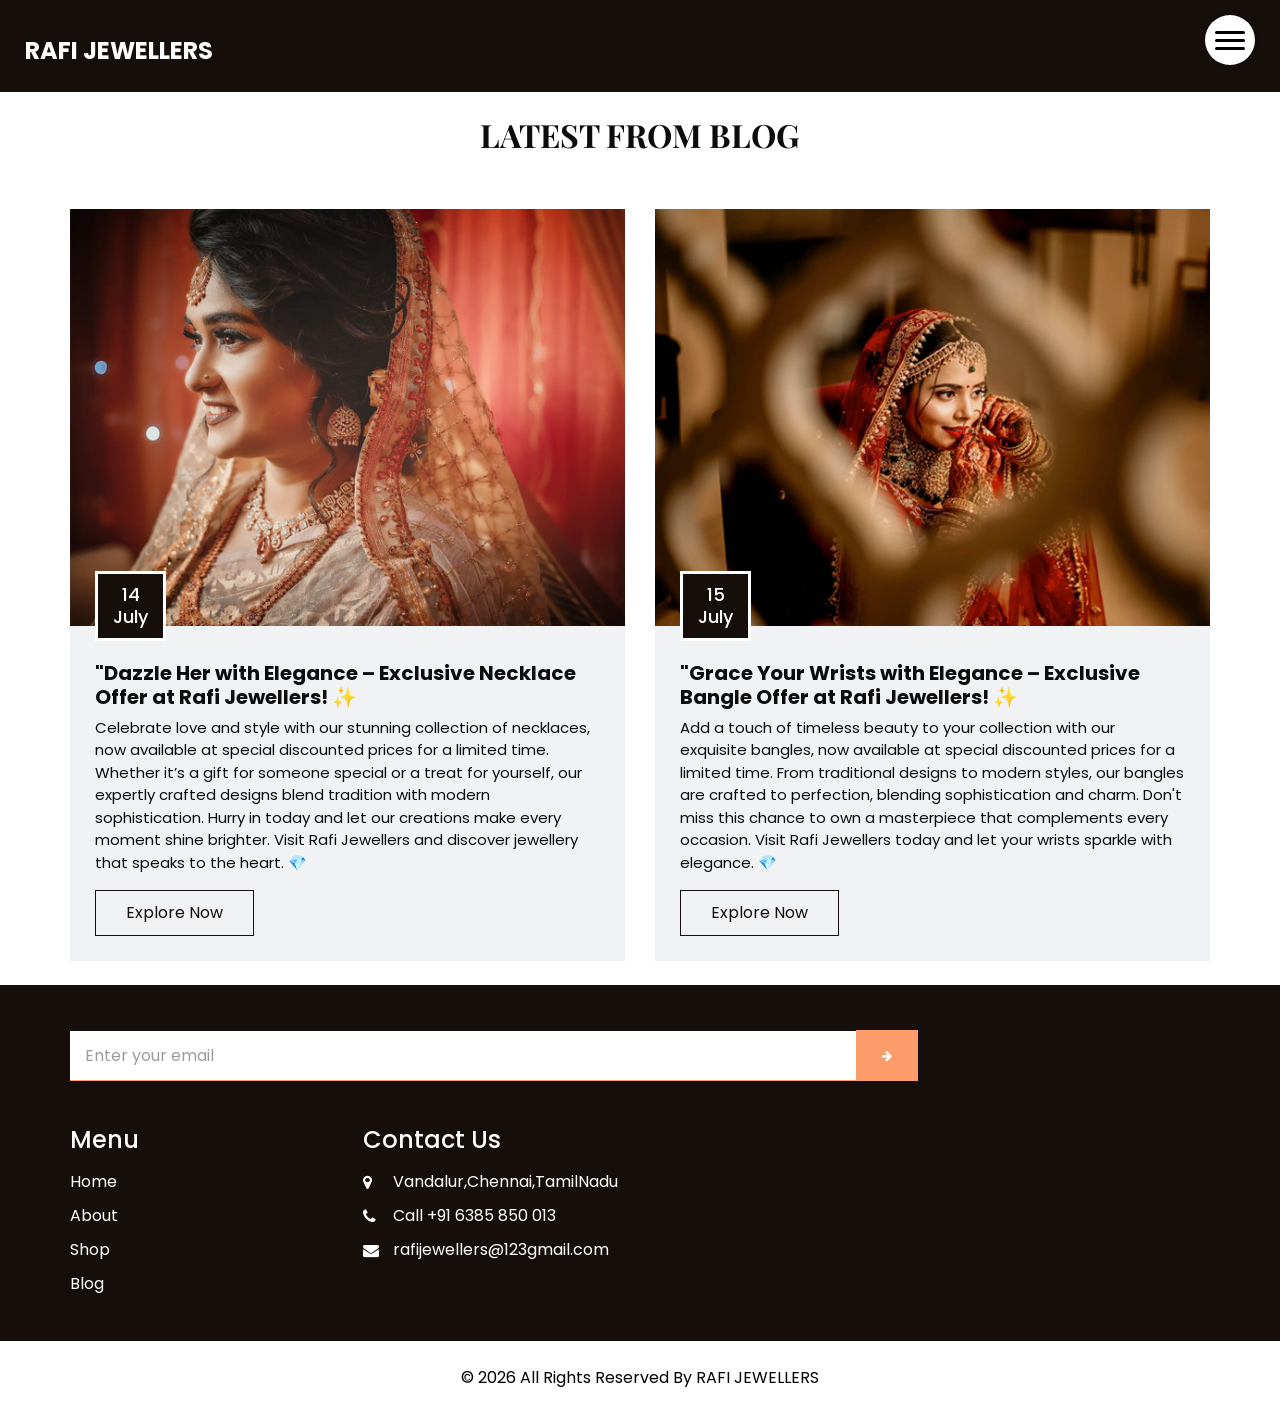
<file: RAFI JEWELLERY/RAFI JEWELLERY FRONTEND/blog.html>
<!DOCTYPE html>
<html>

<head>
  <!-- Basic -->
  <meta charset="utf-8" />
  <meta http-equiv="X-UA-Compatible" content="IE=edge" />
  <!-- Mobile Metas -->
  <meta name="viewport" content="width=device-width, initial-scale=1, shrink-to-fit=no" />
  <!-- Site Metas -->
  <link rel="icon" href="images/favicon.png" type="image/gif" />
  <meta name="keywords" content="" />
  <meta name="description" content="" />
  <meta name="author" content="" />

  <title>RAFI JEWELLERS</title>

  <!-- bootstrap core css -->
  <link rel="stylesheet" type="text/css" href="css/bootstrap.css" />
  <!-- font awesome style -->
  <link href="css/font-awesome.min.css" rel="stylesheet" />
  <!-- Custom styles for this template -->
  <link href="css/style.css" rel="stylesheet" />
  <!-- responsive style -->
  <link href="css/responsive.css" rel="stylesheet" />

</head>

<body>

  <!-- header section strats -->
  <header class="header_section innerpage_header">
    <div class="container-fluid">
      <nav class="navbar navbar-expand-lg custom_nav-container">
        <a class="navbar-brand" href="index.html">
          <span>
            RAFI JEWELLERS
          </span>
        </a>
        <div class="" id="">

          <div class="custom_menu-btn">
            <button onclick="openNav()">
              <span class="s-1"> </span>
              <span class="s-2"> </span>
              <span class="s-3"> </span>
            </button>
            <div id="myNav" class="overlay">
              <div class="overlay-content">
                <a href="index.html">Home</a>
                <a href="about.html">About</a>
                <a href="shop.html">Shop</a>
                <a href="blog.html">Blog</a>
              </div>
            </div>
          </div>

        </div>
      </nav>
    </div>
  </header>
  <!-- end header section -->

  <br>
  <!-- blog section -->

  <section class="blog_section ">
    <div class="container">
      <div class="heading_container">
        <h2>
          Latest From Blog
        </h2>
      </div>
      <div class="row">
        <div class="col-md-6">
          <div class="box">
            <div class="img-box">
              <img src="images/b2.jpg" alt="">
              <h4 class="blog_date">
                14 <br>
                July
              </h4>
            </div>
            <div class="detail-box">
              <h5>
                "Dazzle Her with Elegance – Exclusive Necklace Offer at Rafi Jewellers! ✨
              </h5>
              <p>
                Celebrate love and style with our stunning collection of necklaces, now available at special discounted prices for a limited time. Whether it’s a gift for someone special or a treat for yourself, our expertly crafted designs blend tradition with modern sophistication.

Hurry in today and let our creations make every moment shine brighter. Visit Rafi Jewellers and discover jewellery that speaks to the heart. 💎
              </p>
              <a href="shop.html">
                Explore Now
              </a>
            </div>
          </div>
        </div>
        <div class="col-md-6">
          <div class="box">
            <div class="img-box">
              <img src="images/b1.jpg" alt="">
              <h4 class="blog_date">
                15 <br>
                July
              </h4>
            </div>
            <div class="detail-box">
              <h5>
                "Grace Your Wrists with Elegance – Exclusive Bangle Offer at Rafi Jewellers! ✨
              </h5>
              <p>
                Add a touch of timeless beauty to your collection with our exquisite bangles, now available at special discounted prices for a limited time. From traditional designs to modern styles, our bangles are crafted to perfection, blending sophistication and charm.

                Don't miss this chance to own a masterpiece that complements every occasion. Visit Rafi Jewellers today and let your wrists sparkle with elegance. 💎
              </p>
              <a href="shop.html">
                Explore Now
              </a>
            </div>
          </div>
        </div>
      </div>
    </div>
  </section>

  <!-- end blog section -->
   <br>


   
  <!-- info section -->
  <section class="info_section layout_padding2">
    <div class="container">
      <div class="row info_form_social_row">
        <div class="col-md-8 col-lg-9">
          <div class="info_form" >
            <form action="">
              <input style="color: black !important;" id="lolInput" type="email" required="@" placeholder="Enter your email">
              <button id="lol" onclick="alertMessage()">
                <i class="fa fa-arrow-right" aria-hidden="true"></i>
              </button>
            </form>
            <script>
                function alertMessage()
                {
                    var lolButton=document.getElementById("lol")
                    var lolInput=document.getElementById("lolInput").value
                    if(lolInput==="")
                    {
                        alert("pls enter your Email")
                    }
                    else
                    {
                        
                       alert(`Dear response We got your response from ${lolInput}.Our Team will get back to you shortly `)

                            
                        
                    }
                }
                    
            </script>
          </div>
        </div>
      </div>
      <div class="row info_main_row">
        <div class="col-md-6 col-lg-3">
          <div class="info_links">
            <h4>
              Menu
            </h4>
            <div class="info_links_menu">
              <a href="index.html">Home</a>
              <a href="about.html">About</a>
              <a href="shop.html">Shop</a>
              <a href="blog.html">Blog</a>
            </div>
          </div>
        </div>
     
       
        <div class="col-md-6 col-lg-3">
          <h4>
            Contact Us
          </h4>
          <div class="info_contact">
            <a href="">
              <i class="fa fa-map-marker" aria-hidden="true"></i>
              <span>
                Vandalur,Chennai,TamilNadu
              </span>
            </a>
            <a href="">
              <i class="fa fa-phone" aria-hidden="true"></i>
              <span>
                Call +91 6385 850 013
              </span>
            </a>
            <a href="">
              <i class="fa fa-envelope"></i>
              <span>
                rafijewellers@123gmail.com
              </span>
            </a>
          </div>
        </div>
      </div>
    </div>
  </section>

  <!-- end info_section -->


  <!-- footer section -->
  <footer class="footer_section">
    <div class="container">
      <p>
        &copy; <span id="displayYear"></span> All Rights Reserved By RAFI JEWELLERS
       
      </p>
    </div>
  </footer>
  <!-- footer section -->


  <!-- jQery -->
  <script src="js/jquery-3.4.1.min.js"></script>
  <!-- bootstrap js -->
  <script src="js/bootstrap.js"></script>
  <!-- custom js -->
  <script src="js/custom.js"></script>

</body>

</html>
</body>
</html>
</file>
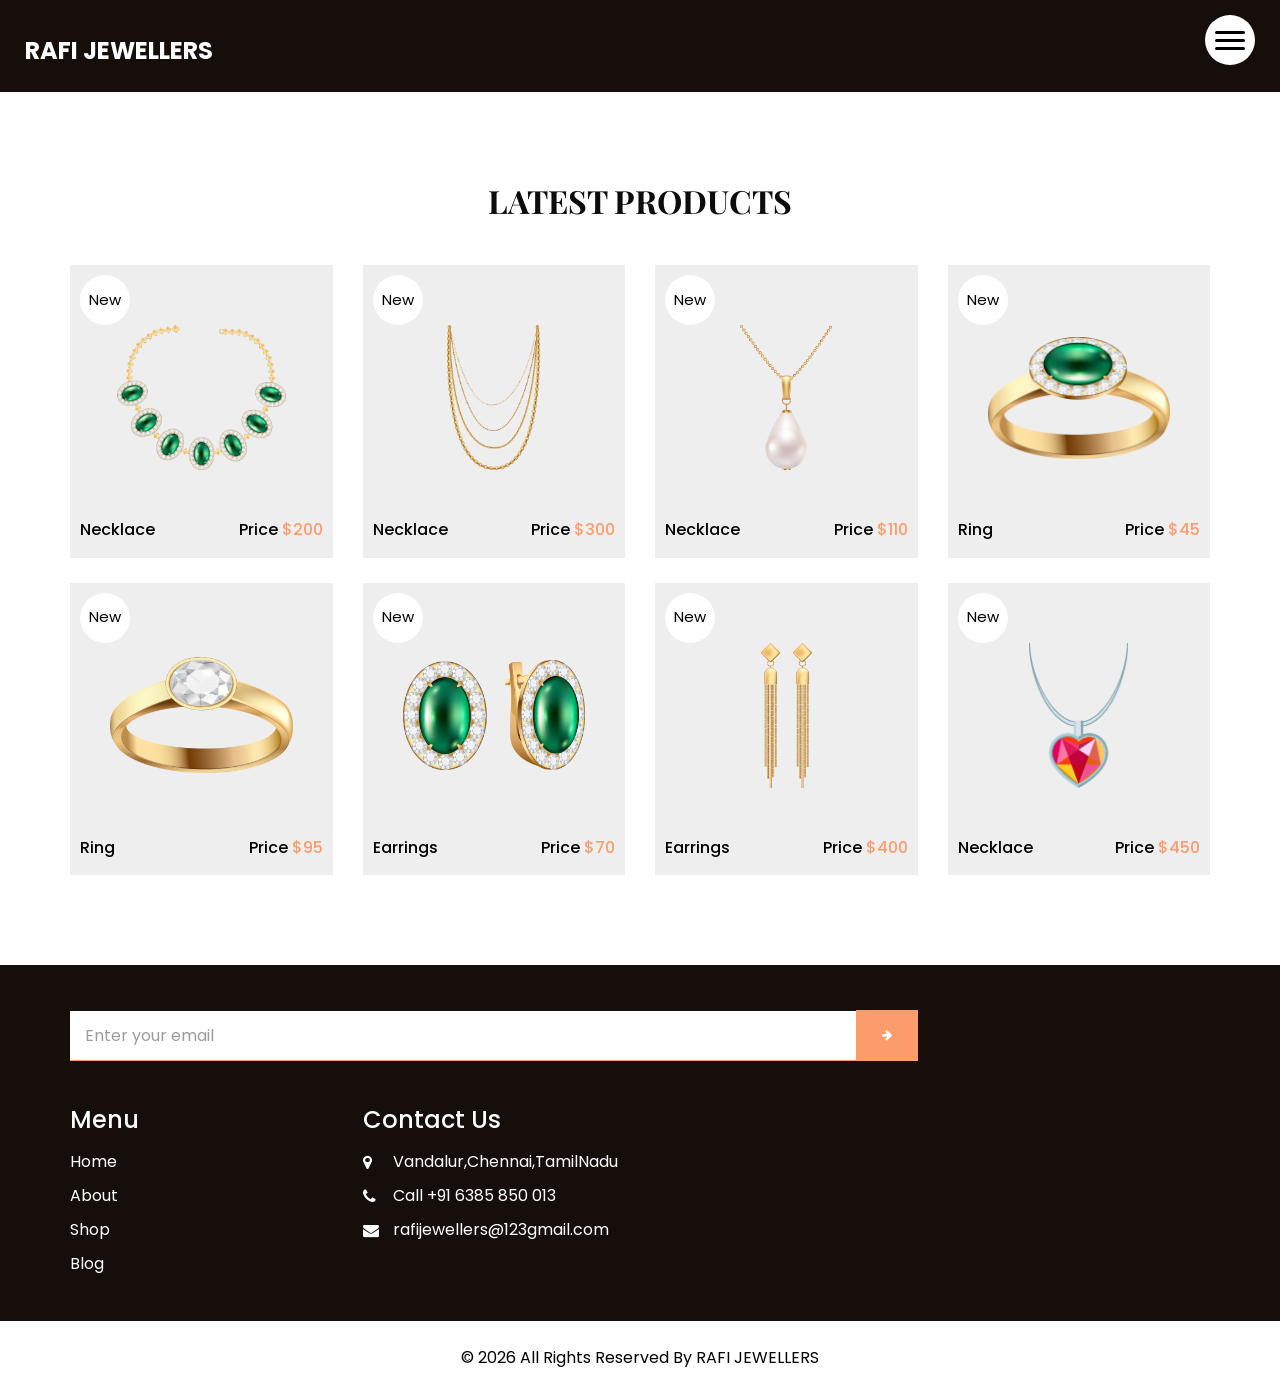
<file: RAFI JEWELLERY/RAFI JEWELLERY FRONTEND/shop.html>
<!DOCTYPE html>
<html>

<head>
  <!-- Basic -->
  <meta charset="utf-8" />
  <meta http-equiv="X-UA-Compatible" content="IE=edge" />
  <!-- Mobile Metas -->
  <meta name="viewport" content="width=device-width, initial-scale=1, shrink-to-fit=no" />
  <!-- Site Metas -->
  <link rel="icon" href="images/favicon.png" type="image/gif" />
  <meta name="keywords" content="" />
  <meta name="description" content="" />
  <meta name="author" content="" />

  <title>RAFI JEWELLERS</title>

  <!-- bootstrap core css -->
  <link rel="stylesheet" type="text/css" href="css/bootstrap.css" />
  <!-- font awesome style -->
  <link href="css/font-awesome.min.css" rel="stylesheet" />
  <!-- Custom styles for this template -->
  <link href="css/style.css" rel="stylesheet" />
  <!-- responsive style -->
  <link href="css/responsive.css" rel="stylesheet" />

</head>

<body>

  <!-- header section strats -->
  <header class="header_section innerpage_header">
    <div class="container-fluid">
      <nav class="navbar navbar-expand-lg custom_nav-container">
        <a class="navbar-brand" href="index.html">
          <span>
            RAFI JEWELLERS
          </span>
        </a>
        <div class="" id="">

          <div class="custom_menu-btn">
            <button onclick="openNav()">
              <span class="s-1"> </span>
              <span class="s-2"> </span>
              <span class="s-3"> </span>
            </button>
            <div id="myNav" class="overlay">
              <div class="overlay-content">
                <a href="index.html">Home</a>
                <a href="about.html">About</a>
                <a href="shop.html">Shop</a>
                <a href="blog.html">Blog</a>
              </div>
            </div>
          </div>

        </div>
      </nav>
    </div>
  </header>
  <!-- end header section -->

  <!-- shop section -->

  <section class="shop_section layout_padding">
    <div class="container">
      <div class="heading_container heading_center">
        <h2>
          Latest Products
        </h2>
      </div>
      <div class="row">
        <div class="col-sm-6 col-md-4 col-lg-3">
          <div class="box">
            <a href="">
              <div class="img-box">
                <img src="images/p1.png" alt="">
              </div>
              <div class="detail-box">
                <h6>
                  Necklace
                </h6>
                <h6>
                  Price
                  <span>
                    $200
                  </span>
                </h6>
              </div>
              <div class="new">
                <span>
                  New
                </span>
              </div>
            </a>
          </div>
        </div>
        <div class="col-sm-6 col-md-4 col-lg-3">
          <div class="box">
            <a href="">
              <div class="img-box">
                <img src="images/p2.png" alt="">
              </div>
              <div class="detail-box">
                <h6>
                  Necklace
                </h6>
                <h6>
                  Price
                  <span>
                    $300
                  </span>
                </h6>
              </div>
              <div class="new">
                <span>
                  New
                </span>
              </div>
            </a>
          </div>
        </div>
        <div class="col-sm-6 col-md-4 col-lg-3">
          <div class="box">
            <a href="">
              <div class="img-box">
                <img src="images/p3.png" alt="">
              </div>
              <div class="detail-box">
                <h6>
                  Necklace
                </h6>
                <h6>
                  Price
                  <span>
                    $110
                  </span>
                </h6>
              </div>
              <div class="new">
                <span>
                  New
                </span>
              </div>
            </a>
          </div>
        </div>
        <div class="col-sm-6 col-md-4 col-lg-3">
          <div class="box">
            <a href="">
              <div class="img-box">
                <img src="images/p4.png" alt="">
              </div>
              <div class="detail-box">
                <h6>
                  Ring
                </h6>
                <h6>
                  Price
                  <span>
                    $45
                  </span>
                </h6>
              </div>
              <div class="new">
                <span>
                  New
                </span>
              </div>
            </a>
          </div>
        </div>
        <div class="col-sm-6 col-md-4 col-lg-3">
          <div class="box">
            <a href="">
              <div class="img-box">
                <img src="images/p5.png" alt="">
              </div>
              <div class="detail-box">
                <h6>
                  Ring
                </h6>
                <h6>
                  Price
                  <span>
                    $95
                  </span>
                </h6>
              </div>
              <div class="new">
                <span>
                  New
                </span>
              </div>
            </a>
          </div>
        </div>
        <div class="col-sm-6 col-md-4 col-lg-3">
          <div class="box">
            <a href="">
              <div class="img-box">
                <img src="images/p6.png" alt="">
              </div>
              <div class="detail-box">
                <h6>
                  Earrings
                </h6>
                <h6>
                  Price
                  <span>
                    $70
                  </span>
                </h6>
              </div>
              <div class="new">
                <span>
                  New
                </span>
              </div>
            </a>
          </div>
        </div>
        <div class="col-sm-6 col-md-4 col-lg-3">
          <div class="box">
            <a href="">
              <div class="img-box">
                <img src="images/p7.png" alt="">
              </div>
              <div class="detail-box">
                <h6>
                  Earrings
                </h6>
                <h6>
                  Price
                  <span>
                    $400
                  </span>
                </h6>
              </div>
              <div class="new">
                <span>
                  New
                </span>
              </div>
            </a>
          </div>
        </div>
        <div class="col-sm-6 col-md-4 col-lg-3">
          <div class="box">
            <a href="">
              <div class="img-box">
                <img src="images/p8.png" alt="">
              </div>
              <div class="detail-box">
                <h6>
                  Necklace
                </h6>
                <h6>
                  Price
                  <span>
                    $450
                  </span>
                </h6>
              </div>
              <div class="new">
                <span>
                  New
                </span>
              </div>
            </a>
          </div>
        </div>
      </div>
    
    </div>
  </section>

  <!-- end shop section -->

  <!-- info section -->
  <section class="info_section layout_padding2">
    <div class="container">
      <div class="row info_form_social_row">
        <div class="col-md-8 col-lg-9">
          <div class="info_form" >
            <form action="">
              <input style="color: black !important;" id="lolInput" type="email" required="@" placeholder="Enter your email">
              <button id="lol" onclick="alertMessage()">
                <i class="fa fa-arrow-right" aria-hidden="true"></i>
              </button>
            </form>
            <script>
                function alertMessage()
                {
                    var lolButton=document.getElementById("lol")
                    var lolInput=document.getElementById("lolInput").value
                    if(lolInput==="")
                    {
                        alert("pls enter your Email")
                    }
                    else
                    {
                        
                       alert(`Dear response We got your response from ${lolInput}.Our Team will get back to you shortly `)

                            
                        
                    }
                }
                    
            </script>
          </div>
        </div>
      </div>
      <div class="row info_main_row">
        <div class="col-md-6 col-lg-3">
          <div class="info_links">
            <h4>
              Menu
            </h4>
            <div class="info_links_menu">
              <a href="index.html">Home</a>
              <a href="about.html">About</a>
              <a href="shop.html">Shop</a>
              <a href="blog.html">Blog</a>
            </div>
          </div>
        </div>
     
       
        <div class="col-md-6 col-lg-3">
          <h4>
            Contact Us
          </h4>
          <div class="info_contact">
            <a href="">
              <i class="fa fa-map-marker" aria-hidden="true"></i>
              <span>
                Vandalur,Chennai,TamilNadu
              </span>
            </a>
            <a href="">
              <i class="fa fa-phone" aria-hidden="true"></i>
              <span>
                Call +91 6385 850 013
              </span>
            </a>
            <a href="">
              <i class="fa fa-envelope"></i>
              <span>
                rafijewellers@123gmail.com
              </span>
            </a>
          </div>
        </div>
      </div>
    </div>
  </section>

  <!-- end info_section -->


  <!-- footer section -->
  <footer class="footer_section">
    <div class="container">
      <p>
        &copy; <span id="displayYear"></span> All Rights Reserved By RAFI JEWELLERS
       
      </p>
    </div>
  </footer>
  <!-- footer section -->


  <!-- jQery -->
  <script src="js/jquery-3.4.1.min.js"></script>
  <!-- bootstrap js -->
  <script src="js/bootstrap.js"></script>
  <!-- custom js -->
  <script src="js/custom.js"></script>

</body>

</html>
</body>
</html>
</file>
<file: RAFI JEWELLERY/RAFI JEWELLERY FRONTEND/css/style.css>
@import url("https://fonts.googleapis.com/css2?family=Playfair+Display:wght@400;500;600;700&family=Poppins:wght@400;500;600;700&display=swap");
/* fonts import */
@import url("../fonts/octin_sports_rg.ttf");
body {
  font-family: "Poppins", sans-serif;
  color: #0c0c0c;
  background-color: #ffffff;
  overflow-x: hidden;
}

.layout_padding {
  padding: 90px 0;
}

.layout_padding2 {
  padding: 45px 0;
}

.layout_padding2-top {
  padding-top: 45px;
}

.layout_padding2-bottom {
  padding-bottom: 45px;
}

.layout_padding-top {
  padding-top: 90px;
}

.layout_padding-bottom {
  padding-bottom: 90px;
}

.long_section {
  margin-left: 45px;
  margin-right: 45px;
  padding-left: 15px;
  padding-right: 15px;
}

.heading_container {
  display: -webkit-box;
  display: -ms-flexbox;
  display: flex;
  -webkit-box-orient: vertical;
  -webkit-box-direction: normal;
      -ms-flex-direction: column;
          flex-direction: column;
  -webkit-box-align: start;
      -ms-flex-align: start;
          align-items: flex-start;
  font-family: 'Playfair Display', serif;
}

.heading_container h2 {
  position: relative;
  font-weight: bold;
  text-transform: uppercase;
  margin: 0;
}

.heading_container.heading_center {
  -webkit-box-align: center;
      -ms-flex-align: center;
          align-items: center;
  text-align: center;
}

h1,
h2 {
  font-family: 'Playfair Display', serif;
}

/*header section*/
.header_section {
  position: absolute;
  top: 0;
  width: 100%;
  z-index: 9;
}

.header_section .container-fluid {
  padding-right: 25px;
  padding-left: 25px;
}

.header_section .nav_container {
  margin: 0 auto;
}

.header_section.innerpage_header {
  position: relative;
  background: -webkit-gradient(linear, left top, right top, from(#160e0b), to(#160e0b));
  background: linear-gradient(to right, #160e0b, #160e0b);
  padding: 10px 0;
}

.custom_nav-container {
  padding-left: 0;
  padding-right: 0;
}

.custom_menu-btn {
  position: fixed;
  right: 25px;
  top: 15px;
  width: 50px;
  height: 50px;
}

.custom_menu-btn::before {
  content: "";
  position: absolute;
  top: 0;
  right: 0;
  width: 100%;
  height: 100%;
  background-color: white;
  -webkit-box-shadow: 0 0 5px 0 rgba(0, 0, 0, 0.07);
          box-shadow: 0 0 5px 0 rgba(0, 0, 0, 0.07);
  z-index: 7;
  border-radius: 100%;
  -webkit-transition: all .3s;
  transition: all .3s;
}

.custom_menu-btn.menu_btn-style::before {
  width: 100vh;
  height: 100vh;
  background-color: #160e0b;
  -webkit-transform: scale(5);
          transform: scale(5);
  border-radius: 0;
}

.custom_menu-btn button {
  width: 50px;
  height: 50px;
  outline: none;
  border: none;
  border-radius: 100%;
  display: -webkit-box;
  display: -ms-flexbox;
  display: flex;
  -webkit-box-orient: vertical;
  -webkit-box-direction: normal;
      -ms-flex-direction: column;
          flex-direction: column;
  -webkit-box-align: center;
      -ms-flex-align: center;
          align-items: center;
  -webkit-box-pack: center;
      -ms-flex-pack: center;
          justify-content: center;
  background-color: transparent;
  position: relative;
  z-index: 999;
  margin: 0;
}

.custom_menu-btn button span {
  display: block;
  width: 30px;
  height: 3px;
  background-color: #000000;
  margin: 2.5px 0;
  -webkit-transition: all 0.3s;
  transition: all 0.3s;
  border-radius: 15px;
}

.custom_menu-btn .s-2 {
  -webkit-transition: all 0.1s;
  transition: all 0.1s;
}

.menu_btn-style button span {
  background-color: #ffffff;
}

.menu_btn-style button .s-1 {
  -webkit-transform: rotate(45deg) translate(6px, 6px);
          transform: rotate(45deg) translate(6px, 6px);
}

.menu_btn-style button .s-2 {
  -webkit-transform: translateX(100px);
          transform: translateX(100px);
}

.menu_btn-style button .s-3 {
  -webkit-transform: rotate(-45deg) translate(5px, -5px);
          transform: rotate(-45deg) translate(5px, -5px);
}

.overlay {
  height: 100%;
  width: 0;
  position: fixed;
  top: 0;
  left: 0;
  overflow-x: hidden;
  -webkit-transition: 0.5s;
  transition: 0.5s;
  z-index: 9;
}

.overlay .closebtn {
  position: absolute;
  top: 0;
  right: 30px;
  font-size: 60px;
}

.overlay a {
  padding: 0px;
  text-decoration: none;
  font-size: 22px;
  color: #ffffff;
  display: block;
  -webkit-transition: 0.3s;
  transition: 0.3s;
  margin-bottom: 15px;
  text-transform: uppercase;
  font-weight: 600;
  opacity: 0;
}

.overlay a:hover {
  color: #fd9c6b;
}

.overlay-content {
  position: relative;
  top: 30%;
  width: 100%;
  text-align: center;
  margin-top: 30px;
  z-index: 99;
}

.menu_width {
  width: 100%;
}

.menu_width.overlay a {
  opacity: 1;
}

a,
a:hover,
a:focus {
  text-decoration: none;
}

a:hover,
a:focus {
  color: initial;
}

.btn,
.btn:focus {
  outline: none !important;
  -webkit-box-shadow: none;
          box-shadow: none;
}

.navbar-brand {
  margin-top: 10px;
}

.navbar-brand span {
  font-size: 24px;
  font-weight: 700;
  color: #ffffff;
  text-transform: uppercase;
}

/*end header section*/
/* slider section */
.slider_section {
  min-height: 100vh;
  -webkit-box-flex: 1;
      -ms-flex: 1;
          flex: 1;
  display: -webkit-box;
  display: -ms-flexbox;
  display: flex;
  -webkit-box-align: center;
      -ms-flex-align: center;
          align-items: center;
  position: relative;
}

.slider_section .row {
  -webkit-box-align: center;
      -ms-flex-align: center;
          align-items: center;
}

.slider_section .detail-box {
  position: relative;
  z-index: 4;
  color: #ffffff;
  padding: 75px 0;
}

.slider_section .detail-box h1 {
  font-weight: bold;
  font-size: 3rem;
}

.slider_section .detail-box p {
  width: 75%;
  margin-top: 15px;
}

.slider_section .detail-box .slider-link {
  display: inline-block;
  padding: 10px 45px;
  background-color: transparent;
  color: #fd9c6b;
  border-radius: 5px;
  border: 1px solid #fd9c6b;
  -webkit-transition: all .2s;
  transition: all .2s;
  margin-top: 35px;
}

.slider_section .detail-box .slider-link:hover {
  background-color: #fd9c6b;
  color: #ffffff;
}

.slider_section .slider_bg_box {
  position: absolute;
  top: 0;
  left: 0;
  width: 100%;
  height: 100%;
  z-index: 2;
  overflow: hidden;
}

.slider_section .slider_bg_box img {
  width: 100%;
  height: 100%;
  -o-object-fit: cover;
     object-fit: cover;
  -o-object-position: top right;
     object-position: top right;
}

.shop_section .heading_container {
  margin-bottom: 20px;
}

.shop_section .box {
  background-color: #eeeeee;
  position: relative;
  padding: 10px;
  margin-top: 25px;
}

.shop_section .box a {
  color: #000000;
}

.shop_section .box .img-box {
  display: -webkit-box;
  display: -ms-flexbox;
  display: flex;
  -webkit-box-pack: center;
      -ms-flex-pack: center;
          justify-content: center;
  -webkit-box-align: center;
      -ms-flex-align: center;
          align-items: center;
  padding: 15px 30px;
  height: 245px;
}

.shop_section .box .img-box img {
  max-width: 100%;
  max-height: 145px;
}

.shop_section .box .detail-box {
  display: -webkit-box;
  display: -ms-flexbox;
  display: flex;
  -webkit-box-pack: justify;
      -ms-flex-pack: justify;
          justify-content: space-between;
}

.shop_section .box .detail-box h6 span {
  color: #fd9c6b;
}

.shop_section .box .new {
  width: 50px;
  height: 50px;
  position: absolute;
  top: 10px;
  left: 10px;
  background-color: #ffffff;
  display: -webkit-box;
  display: -ms-flexbox;
  display: flex;
  -webkit-box-pack: center;
      -ms-flex-pack: center;
          justify-content: center;
  -webkit-box-align: center;
      -ms-flex-align: center;
          align-items: center;
  border-radius: 100%;
  font-size: 15px;
}

.shop_section .btn-box {
  display: -webkit-box;
  display: -ms-flexbox;
  display: flex;
  -webkit-box-pack: center;
      -ms-flex-pack: center;
          justify-content: center;
  margin-top: 45px;
}

.shop_section .btn-box a {
  display: inline-block;
  padding: 10px 40px;
  background-color: #fd9c6b;
  color: #ffffff;
  border-radius: 5px;
  border: 1px solid #fd9c6b;
  -webkit-transition: all .2s;
  transition: all .2s;
}

.shop_section .btn-box a:hover {
  background-color: transparent;
  color: #fd9c6b;
}

.about_section .row {
  -webkit-box-align: center;
      -ms-flex-align: center;
          align-items: center;
}

.about_section .img-box {
  position: relative;
  padding: 25px 0 0 25px;
}

.about_section .img-box img {
  width: 100%;
  position: relative;
}

.about_section .img-box::before {
  content: "";
  position: absolute;
  top: 0;
  left: 0;
  width: 250px;
  height: 250px;
  background-color: #160e0b;
}

.about_section .detail-box p {
  margin-top: 10px;
  margin-bottom: 35px;
}

.about_section .detail-box a {
  display: inline-block;
  padding: 10px 45px;
  background-color: #fd9c6b;
  color: #ffffff;
  border-radius: 0;
  border: 1px solid #fd9c6b;
  -webkit-transition: all .2s;
  transition: all .2s;
}

.about_section .detail-box a:hover {
  background-color: transparent;
  color: #fd9c6b;
}

.offer_section .row > div {
  display: -webkit-box;
  display: -ms-flexbox;
  display: flex;
  -webkit-box-orient: vertical;
  -webkit-box-direction: normal;
      -ms-flex-direction: column;
          flex-direction: column;
  -webkit-box-pack: stretch;
      -ms-flex-pack: stretch;
          justify-content: stretch;
}

.offer_section .box {
  margin: 10px;
  height: 100%;
  position: relative;
  min-height: 175px;
}

.offer_section .box img {
  width: 100%;
  min-height: 100%;
}

.offer_section .box .detail-box {
  position: absolute;
  top: 0;
  left: 0;
  width: 100%;
  height: 100%;
  display: -webkit-box;
  display: -ms-flexbox;
  display: flex;
  -webkit-box-orient: vertical;
  -webkit-box-direction: normal;
      -ms-flex-direction: column;
          flex-direction: column;
  -webkit-box-align: start;
      -ms-flex-align: start;
          align-items: flex-start;
  -webkit-box-pack: center;
      -ms-flex-pack: center;
          justify-content: center;
  color: #ffffff;
  padding: 25px;
  background-color: rgba(0, 0, 0, 0.15);
}

.offer_section .box .detail-box h2 {
  font-weight: bold;
}

.offer_section .box .detail-box a {
  display: inline-block;
  padding: 8px 40px;
  background-color: transparent;
  color: #fd9c6b;
  border-radius: 0;
  border: 1px solid #fd9c6b;
  -webkit-transition: all .2s;
  transition: all .2s;
  margin-top: 10px;
}

.offer_section .box .detail-box a:hover {
  background-color: #fd9c6b;
  color: #ffffff;
}

.offer_section .box.offer-box1 {
  min-height: 225px;
}

.offer_section .box.offer-box1 .detail-box {
  -webkit-box-pack: start;
      -ms-flex-pack: start;
          justify-content: flex-start;
}

.offer_section .box.offer-box1 .detail-box h2 {
  font-size: 3rem;
}

.offer_section .box.offer-box2 .detail-box h2, .offer_section .box.offer-box3 .detail-box h2 {
  font-size: 2rem;
}

.offer_section .box.offer-box2 .detail-box {
  -webkit-box-align: end;
      -ms-flex-align: end;
          align-items: flex-end;
  -webkit-box-pack: end;
      -ms-flex-pack: end;
          justify-content: flex-end;
}

.offer_section .box.offer-box3 .detail-box {
  -webkit-box-align: start;
      -ms-flex-align: start;
          align-items: flex-start;
  -webkit-box-pack: end;
      -ms-flex-pack: end;
          justify-content: flex-end;
}

.blog_section .heading_container {
  -webkit-box-align: center;
      -ms-flex-align: center;
          align-items: center;
}

.blog_section .heading_container h2::before {
  left: 50%;
  -webkit-transform: translateX(-50%);
          transform: translateX(-50%);
}

.blog_section .box {
  margin-top: 55px;
  background-color: #f1f2f3;
}

.blog_section .box .img-box {
  position: relative;
}

.blog_section .box .img-box .blog_date {
  position: absolute;
  left: 25px;
  bottom: -15px;
  padding: 10px 15px;
  font-size: 18px;
  background-color: #160e0b;
  margin: 0;
  text-align: center;
  border: 3px solid #ffffff;
  color: #ffffff;
}

.blog_section .box .img-box img {
  width: 100%;
}

.blog_section .box .detail-box {
  margin-top: 10px;
  padding: 25px;
}

.blog_section .box .detail-box h5 {
  font-weight: bold;
}

.blog_section .box .detail-box p {
  font-size: 15px;
}

.blog_section .box .detail-box a {
  display: inline-block;
  padding: 10px 30px;
  background-color: transparent;
  color: #160e0b;
  border-radius: 0;
  border: 1px solid #160e0b;
  -webkit-transition: all .2s;
  transition: all .2s;
}

.blog_section .box .detail-box a:hover {
  background-color: #160e0b;
  color: #ffffff;
}

.client_section .heading_container {
  -webkit-box-align: center;
      -ms-flex-align: center;
          align-items: center;
}

.client_section .box {
  display: -webkit-box;
  display: -ms-flexbox;
  display: flex;
  -webkit-box-orient: vertical;
  -webkit-box-direction: normal;
      -ms-flex-direction: column;
          flex-direction: column;
  -webkit-box-align: center;
      -ms-flex-align: center;
          align-items: center;
  text-align: center;
  margin: 45px;
  padding: 35px 25px;
  border-radius: 15px;
  background-color: #160e0b;
  color: #ffffff;
}

.client_section .box .img-box {
  margin-bottom: 15px;
  min-width: 145px;
  max-width: 145px;
  overflow: hidden;
}

.client_section .box .img-box img {
  width: 100%;
  border-radius: 100%;
  border: 7px solid rgba(255, 255, 255, 0.45);
}

.client_section .box .detail-box {
  display: -webkit-box;
  display: -ms-flexbox;
  display: flex;
  -webkit-box-orient: vertical;
  -webkit-box-direction: normal;
      -ms-flex-direction: column;
          flex-direction: column;
}

.client_section .box .detail-box .name img {
  width: 25px;
  margin-bottom: 5px;
}

.client_section .box .detail-box .name h6 {
  color: #fd9c6b;
  font-size: 20px;
}

.client_section .carousel_btn-container {
  display: -webkit-box;
  display: -ms-flexbox;
  display: flex;
  -webkit-box-pack: center;
      -ms-flex-pack: center;
          justify-content: center;
}

.client_section .carousel-control-prev,
.client_section .carousel-control-next {
  position: unset;
  width: 45px;
  height: 45px;
  border: none;
  opacity: 1;
  background-repeat: no-repeat;
  background-size: 12px;
  background-position: center;
  background-color: #fd9c6b;
  background-position: center;
  border-radius: 5px;
  margin: 0 2.5px;
}

.client_section .carousel-control-prev:hover,
.client_section .carousel-control-next:hover {
  background-color: #160e0b;
}

.client_section .carousel-control-next {
  left: initial;
}

.info_section {
  background-color: #160e0b;
  color: #ffffff;
}

.info_section .info_form_social_row {
  -webkit-box-align: center;
      -ms-flex-align: center;
          align-items: center;
  margin-bottom: 45px;
}

.info_section .info_form {
  width: 100%;
}

.info_section .info_form form {
  display: -webkit-box;
  display: -ms-flexbox;
  display: flex;
  -webkit-box-align: end;
      -ms-flex-align: end;
          align-items: flex-end;
}

.info_section .info_form form input {
  -webkit-box-flex: 1;
      -ms-flex: 1;
          flex: 1;
  background-color: #ffffff;
  height: 50px;
  padding-left: 15px;
  outline: none;
  color: #ffffff;
  border: none;
  border-bottom: 1px solid #fd9c6b;
}

.info_section .info_form form input::-webkit-input-placeholder {
  color: #9c9c9c;
}

.info_section .info_form form input:-ms-input-placeholder {
  color: #9c9c9c;
}

.info_section .info_form form input::-ms-input-placeholder {
  color: #9c9c9c;
}

.info_section .info_form form input::placeholder {
  color: #9c9c9c;
}

.info_section .info_form form button {
  background-color: transparent;
  color: #fd9c6b;
  text-transform: uppercase;
  font-size: 12px;
  outline: none;
  border: none;
  display: inline-block;
  padding: 15.5px 25px;
  background-color: #fd9c6b;
  color: #ffffff;
  border-radius: 0;
  border: 1px solid #fd9c6b;
  -webkit-transition: all .2s;
  transition: all .2s;
}

.info_section .info_form form button:hover {
  background-color: transparent;
  color: #fd9c6b;
}

.info_section .social_box {
  width: 100%;
  display: -webkit-box;
  display: -ms-flexbox;
  display: flex;
}

.info_section .social_box a {
  display: -webkit-box;
  display: -ms-flexbox;
  display: flex;
  -webkit-box-pack: center;
      -ms-flex-pack: center;
          justify-content: center;
  -webkit-box-align: center;
      -ms-flex-align: center;
          align-items: center;
  width: 50px;
  height: 50px;
  border: 1px solid #ffffff;
  color: #ffffff;
  margin-right: 10px;
}

.info_section .social_box a:hover {
  color: #fd9c6b;
  border-color: #fd9c6b;
}

.info_section h4 {
  margin-bottom: 15px;
}

.info_section .info_links .info_links_menu {
  display: -webkit-box;
  display: -ms-flexbox;
  display: flex;
  -webkit-box-orient: vertical;
  -webkit-box-direction: normal;
      -ms-flex-direction: column;
          flex-direction: column;
}

.info_section .info_links .info_links_menu a {
  color: #ffffff;
}

.info_section .info_links .info_links_menu a:not(:nth-last-child(1)) {
  margin-bottom: 10px;
}

.info_section .info_links .info_links_menu a:hover {
  color: #fd9c6b;
}

.info_section .info_insta .insta_box {
  display: -webkit-box;
  display: -ms-flexbox;
  display: flex;
  -webkit-box-align: center;
      -ms-flex-align: center;
          align-items: center;
}

.info_section .info_insta .insta_box .img-box {
  width: 65px;
  min-width: 65px;
  height: 65px;
  padding: 10px;
  display: -webkit-box;
  display: -ms-flexbox;
  display: flex;
  -webkit-box-pack: center;
      -ms-flex-pack: center;
          justify-content: center;
  -webkit-box-align: center;
      -ms-flex-align: center;
          align-items: center;
  margin-right: 10px;
  background-color: #ffffff;
}

.info_section .info_insta .insta_box .img-box img {
  max-width: 100%;
  max-height: 100%;
}

.info_section .info_insta .insta_box p {
  margin: 0;
}

.info_section .info_insta .insta_box:not(:nth-last-child(1)) {
  margin-bottom: 15px;
}

.info_section .info_contact a {
  display: -webkit-box;
  display: -ms-flexbox;
  display: flex;
  -webkit-box-align: center;
      -ms-flex-align: center;
          align-items: center;
  color: #ffffff;
  margin-bottom: 10px;
}

.info_section .info_contact a i {
  margin-right: 5px;
  width: 25px;
}

.info_section .info_contact a:hover:hover {
  color: #fd9c6b;
}

/* footer section*/
.footer_section {
  position: relative;
  text-align: center;
}

.footer_section p {
  color: #000000;
  padding: 25px 0;
  margin: 0;
}

.footer_section p a {
  color: inherit;
}
/*# sourceMappingURL=style.css.map */
</file>
<file: RAFI JEWELLERY/RAFI JEWELLERY FRONTEND/css/responsive.css>
@media (max-width: 1300px) {}

@media (max-width: 1120px) {}

@media (max-width: 992px) {

  .slider_section {
    min-height: auto;
  }

  .slider_section .detail-box {
    padding: 90px 0 75px 0;
  }

  .info_main_row>div:nth-child(1) {
    margin-bottom: 25px;
  }

  .info_main_row>div:nth-child(2) {
    margin-bottom: 25px;
  }
}

@media (max-width: 800px) {}

@media (max-width: 768px) {
  .slider_section .detail-box h1 {
    font-size: 2.5rem;
  }

  .slider_section .slider_bg_box img {
    object-position: 20% center;
  }

  .about_section .img-box {
    margin-bottom: 45px;

  }

  .contact_section .form_container {
    margin-bottom: 45px;
  }

  .client_section .box {
    flex-direction: column;
    text-align: center;
    margin: 45px 15px;
  }

  .client_section .box .detail-box {
    align-items: center;
  }

  .client_section .box .img-box {
    margin-right: 0;
    margin-bottom: 25px;
  }

  .info_main_row>div {
    display: flex;
    flex-direction: column;
    align-items: center;
    text-align: center;

  }

  .info_main_row>div:not(:nth-last-child(1)) {
    margin-bottom: 25px;
  }

  .info_section .social_box {
    justify-content: center;
    margin-top: 25px;
  }

  .info_section .info_contact {
    display: flex;
    flex-direction: column;
    align-items: center;
  }

}

@media (max-width: 576px) {
  .info_section .info_insta .insta_box {
    flex-direction: column;
  }

  .info_section .info_insta .insta_box .img-box {
    margin-right: 0;
    margin-bottom: 10px;
  }

}

@media (max-width: 480px) {
  .about_section .img-box::before {
    width: 150px;
    height: 150px;
  }

  .slider_section .slider_bg_box img {
    object-position: 40% center;
  }
}

@media (max-width: 420px) {}

@media (max-width: 376px) {
  .slider_section .detail-box h1 {
    font-size: 2rem;
  }
}

@media (min-width: 1200px) {
  .container {
    max-width: 1170px;
  }
}
</file>
